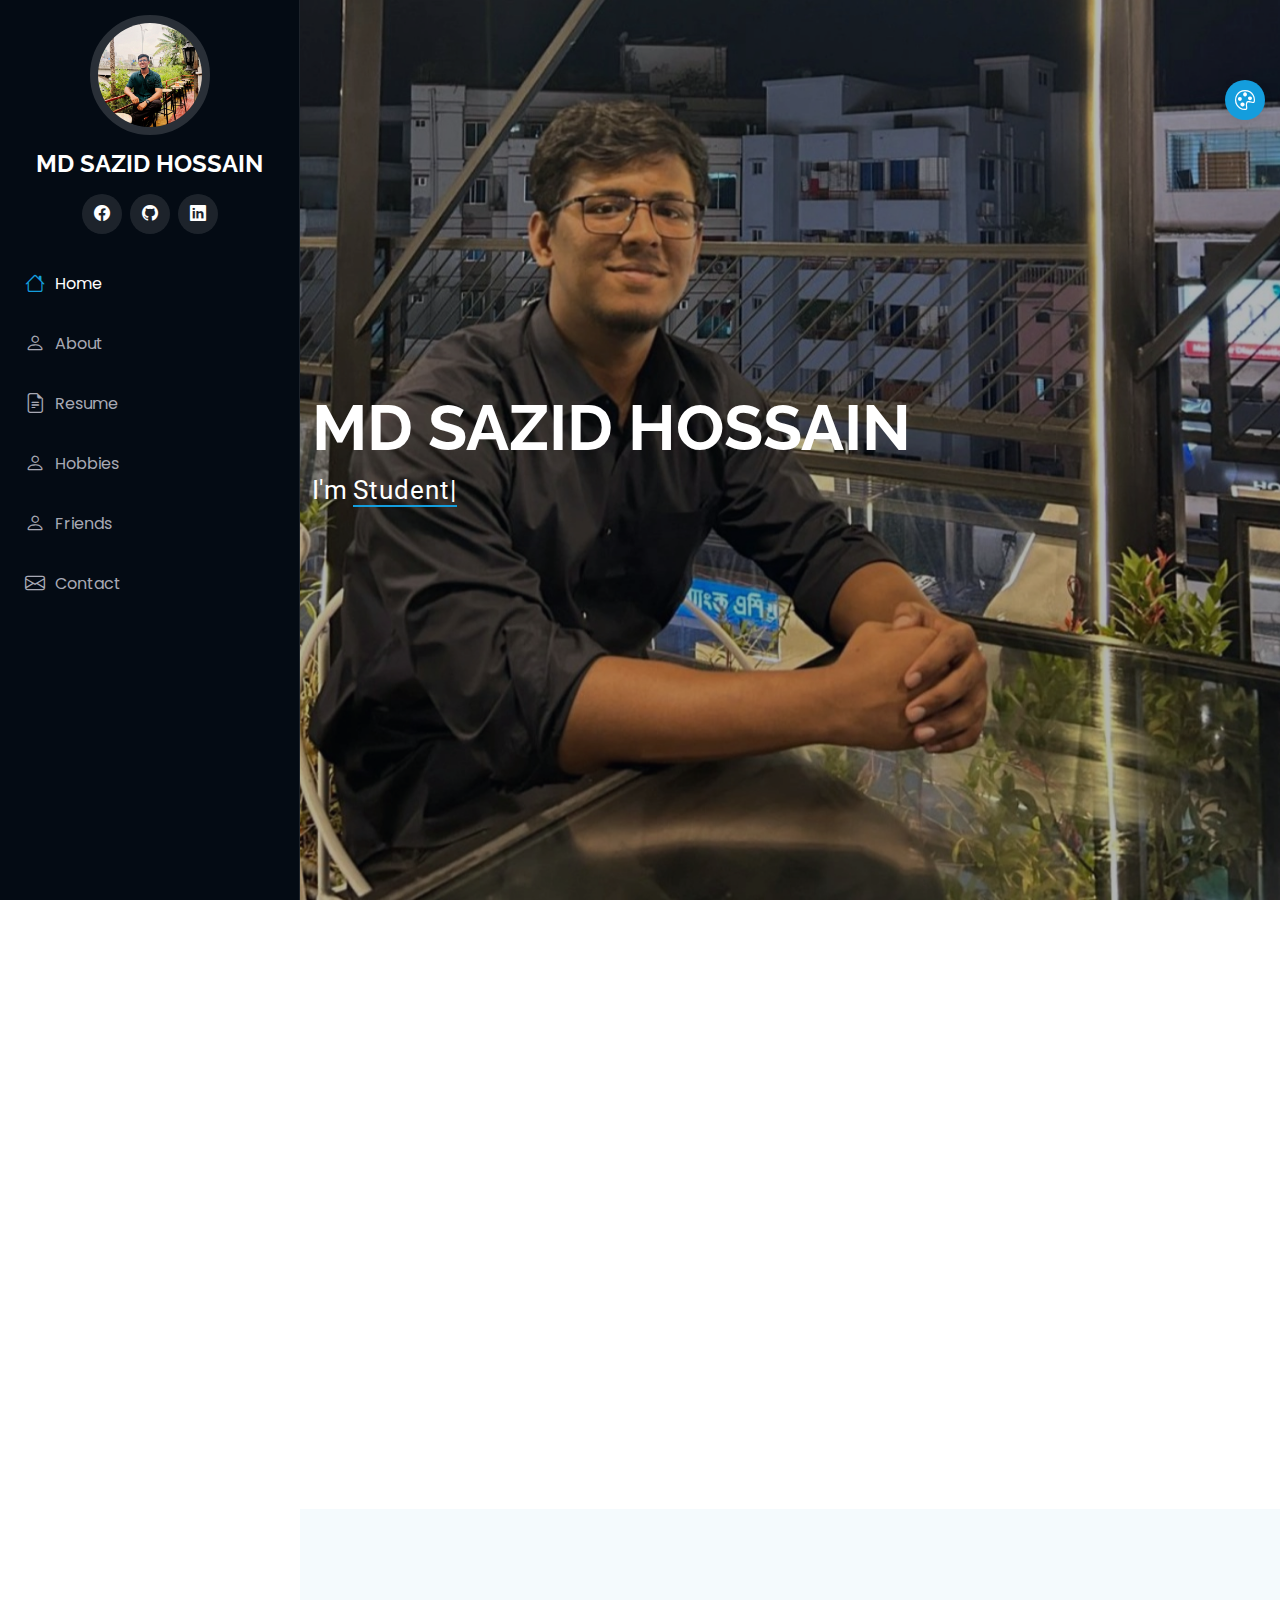
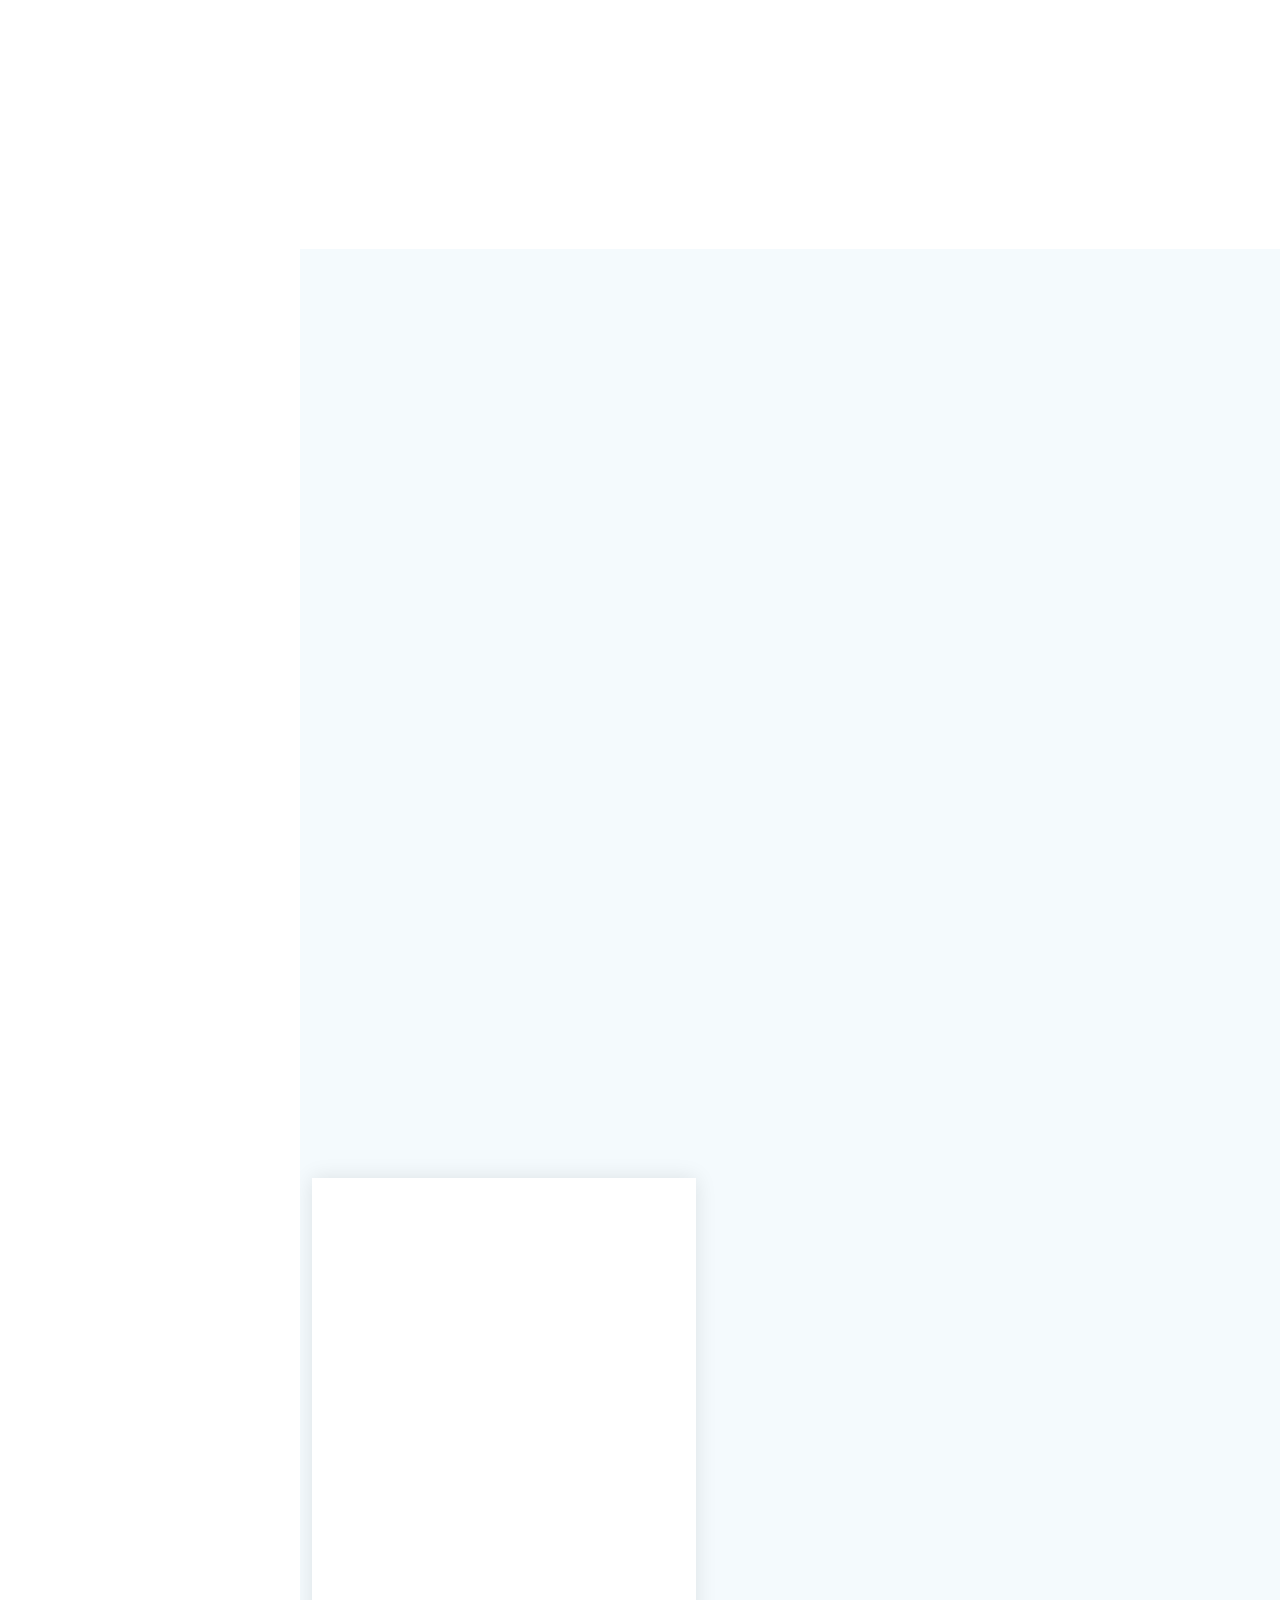
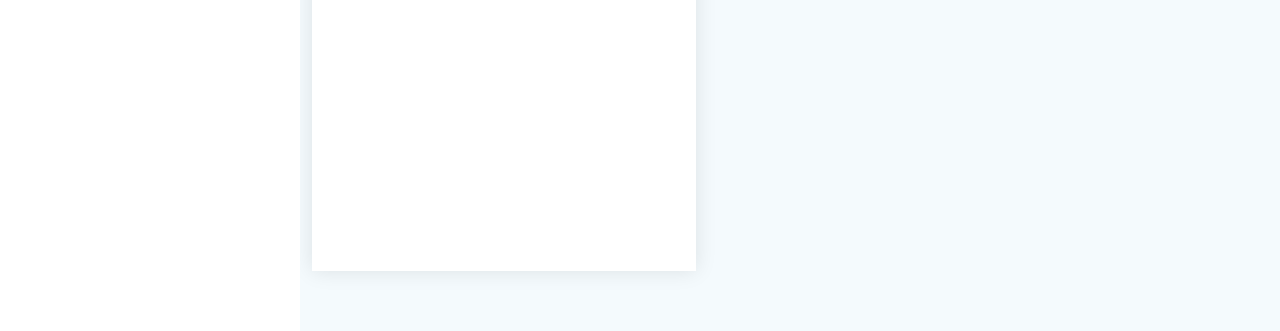
<file: index.html>
<!DOCTYPE html>
<html lang="en">

<head>
  <meta charset="utf-8">
  <meta content="width=device-width, initial-scale=1.0" name="viewport">
  <title>MD SAZID HOSSAIN - Portfolio</title>
  <meta content="" name="description">
  <meta content="" name="keywords">

  <!-- Favicons -->
  <link href="assets/img/favicon.png" rel="icon">
  <link href="assets/img/apple-touch-icon.png" rel="apple-touch-icon">

  <!-- Fonts -->
  <link href="https://fonts.googleapis.com" rel="preconnect">
  <link href="https://fonts.gstatic.com" rel="preconnect" crossorigin>
  <link href="https://fonts.googleapis.com/css2?family=Roboto:ital,wght@0,100;0,300;0,400;0,500;0,700;0,900;1,100;1,300;1,400;1,500;1,700;1,900&family=Poppins:ital,wght@0,100;0,200;0,300;0,400;0,500;0,600;0,700;0,800;0,900;1,100;1,200;1,300;1,400;1,500;1,600;1,700;1,800;1,900&family=Raleway:ital,wght@0,100;0,200;0,300;0,400;0,500;0,600;0,700;0,800;0,900;1,100;1,200;1,300;1,400;1,500;1,600;1,700;1,800;1,900&display=swap" rel="stylesheet">

  <!-- Vendor CSS Files -->
  <link href="assets/vendor/bootstrap/css/bootstrap.min.css" rel="stylesheet">
  <link href="assets/vendor/bootstrap-icons/bootstrap-icons.css" rel="stylesheet">
  <link href="assets/vendor/aos/aos.css" rel="stylesheet">
  <link href="assets/vendor/glightbox/css/glightbox.min.css" rel="stylesheet">
  <link href="assets/vendor/swiper/swiper-bundle.min.css" rel="stylesheet">

  <!-- Main CSS File -->
  <link href="assets/css/main.css" rel="stylesheet">

  <!-- =======================================================
  * Template Name: iPortfolio
  * Template URL: https://bootstrapmade.com/iportfolio-bootstrap-portfolio-websites-template/
  * Updated: Jun 29 2024 with Bootstrap v5.3.3
  * Author: BootstrapMade.com
  * License: https://bootstrapmade.com/license/
  ======================================================== -->
</head>

<body class="index-page">

  <header id="header" class="header dark-background d-flex flex-column">
    <i class="header-toggle d-xl-none bi bi-list"></i>

    <div class="profile-img">
      <img src="assets/img/my-profile-img.jpg" alt="" class="img-fluid rounded-circle">
    </div>

    <a href="index.html" class="logo d-flex align-items-center justify-content-center">
      <!-- Uncomment the line below if you also wish to use an image logo -->
      <!-- <img src="assets/img/logo.png" alt=""> -->
      <h1 class="sitename">MD SAZID HOSSAIN</h1>
    </a>

    <div class="social-links text-center">
      <a href="https://www.facebook.com/sazid.hossain.923171" target="_blank" class="facebook"><i class="bi bi-facebook"></i></a>
      <a href="https://github.com/MD-SAZID-HOSSAIN" target="_blank" class="github"><i class="bi bi-github"></i></a>
      <a href="https://www.linkedin.com/in/md-sazid-hossain-022573332/" target="_blank" class="linkedin"><i class="bi bi-linkedin"></i></a>
    </div>

    <nav id="navmenu" class="navmenu">
      <ul>
        <li><a href="#hero" class="active"><i class="bi bi-house navicon"></i>Home</a></li>
        <li><a href="#about"><i class="bi bi-person navicon"></i> About</a></li>
        <li><a href="#resume"><i class="bi bi-file-earmark-text navicon"></i> Resume</a></li>
        <li><a href="#hobbies"><i class="bi bi-person navicon"></i> Hobbies</a></li>
        <li><a href="#testimonials"><i class="bi bi-person navicon"></i> Friends</a></li>
        <li><a href="#contact"><i class="bi bi-envelope navicon"></i> Contact</a></li>
      </ul>
    </nav>

  </header>

  <main class="main">

    <!-- Hero Section -->
    <section id="hero" class="hero section dark-background">
      <img src="assets/img/hero-bg.jpg" alt="" data-aos="fade-in" class="">

      <!-- Theme Color Selector -->
      <div class="theme-selector" data-aos="fade-left">
        <button class="theme-toggle">
          <i class="bi bi-palette"></i>
        </button>
        <div class="theme-colors">
          <button class="color-btn" data-color="#ffffff" style="background-color: #ffffff; border: 1px solid #ddd;"></button>
          <button class="color-btn" data-color="#149ddd" style="background-color: #149ddd;"></button>
          <button class="color-btn" data-color="#e44d26" style="background-color: #e44d26;"></button>
          <button class="color-btn" data-color="#4CAF50" style="background-color: #4CAF50;"></button>
          <button class="color-btn" data-color="#9C27B0" style="background-color: #9C27B0;"></button>
          <button class="color-btn" data-color="#FF9800" style="background-color: #FF9800;"></button>
        </div>
      </div>

      <div class="container" data-aos="fade-up" data-aos-delay="100">
        <h2>MD SAZID HOSSAIN</h2>
        <p>I'm <span class="typed" data-typed-items="Student, CTF Player, Web Developer">Student</span></p>
      </div>
    </section>

    <!-- About Section -->
    <section id="about" class="about section">

      <!-- Section Title -->
      <div class="container section-title" data-aos="fade-up">
        <h2>About</h2>
        <p>Hey there! I'm MD SAZID HOSSAIN, a passionate Computer Science & Engineering student with a keen interest in cybersecurity and database design. I enjoy solving complex problems, building secure systems, and continuously learning new technologies.</p>
      </div><!-- End Section Title -->

      <div class="container" data-aos="fade-up" data-aos-delay="100">

        <div class="row gy-4 justify-content-center">
          <div class="col-lg-4">
            <img src="assets/img/my-profile-img.jpg" class="img-fluid" alt="">
          </div>
          <div class="col-lg-8 content">
            <div class="row">
              <div class="col-lg-6">
                <ul>
                  <li><i class="bi bi-chevron-right"></i> <strong>Birthday:</strong> <span>25.11.2002</span></li>
                  <li><i class="bi bi-chevron-right"></i> <strong>Phone:</strong> <span>01752949254</span></li>
                  <li><i class="bi bi-chevron-right"></i> <strong>City:</strong> <span>Dhaka, Bangladesh</span></li>
                </ul>
              </div>
              <div class="col-lg-6">
                <ul>
                  <li><i class="bi bi-chevron-right"></i> <strong>Degree:</strong> <span>Bachelor's (In Progress)</span></li>
                  <li><i class="bi bi-chevron-right"></i> <strong>Email:</strong> <span>sazid202027@gmail.com</span></li>
                </ul>
              </div>
            </div>
            <p class="py-3">
              A passionate Computer Science & Engineering student with a keen interest in cybersecurity and database design.
            </p>
          </div>
        </div>

      </div>

    </section><!-- /About Section -->

    <!-- Skills Section -->
    <section id="skills" class="skills section light-background">
        <!-- Section Title -->
        <div class="container section-title" data-aos="fade-up">
            <h2>Skills</h2>
            <p>Technical Proficiencies & Expertise</p>
        </div>

        <div class="container" data-aos="fade-up" data-aos-delay="100">
            <div class="row skills-content">
                <div class="col-lg-6">
                    <div class="progress">
                        <span class="skill">
                            <i class="bi bi-code-slash"></i> C Programming 
                            <i class="val">80%</i>
                        </span>
                        <div class="progress-bar-wrap">
                            <div class="progress-bar" role="progressbar" aria-valuenow="80" aria-valuemin="0" aria-valuemax="100"></div>
                        </div>
                    </div>

                    <div class="progress">
                        <span class="skill">
                            <i class="bi bi-filetype-java"></i> Java Programming 
                            <i class="val">70%</i>
                        </span>
                        <div class="progress-bar-wrap">
                            <div class="progress-bar" role="progressbar" aria-valuenow="70" aria-valuemin="0" aria-valuemax="100"></div>
                        </div>
                    </div>

                    <div class="progress">
                        <span class="skill">
                            <i class="bi bi-filetype-py"></i> Python 
                            <i class="val">50%</i>
                        </span>
                        <div class="progress-bar-wrap">
                            <div class="progress-bar" role="progressbar" aria-valuenow="50" aria-valuemin="0" aria-valuemax="100"></div>
                        </div>
                    </div>
                </div>

                <div class="col-lg-6">
                    <div class="progress">
                        <span class="skill">
                            <i class="bi bi-database"></i> SQL 
                            <i class="val">85%</i>
                        </span>
                        <div class="progress-bar-wrap">
                            <div class="progress-bar" role="progressbar" aria-valuenow="85" aria-valuemin="0" aria-valuemax="100"></div>
                        </div>
                    </div>

                    <div class="progress">
                        <span class="skill">
                            <i class="bi bi-brush"></i> Photoshop 
                            <i class="val">70%</i>
                        </span>
                        <div class="progress-bar-wrap">
                            <div class="progress-bar" role="progressbar" aria-valuenow="70" aria-valuemin="0" aria-valuemax="100"></div>
                        </div>
                    </div>
                </div>
            </div>
        </div>
    </section>

    <!-- Resume Section -->
    <section id="resume" class="resume section">

      <!-- Section Title -->
      <div class="container section-title" data-aos="fade-up">
        <h2>Resume</h2>
        <p>My professional experience includes:</p>
      </div><!-- End Section Title -->

      <div class="container">

        <div class="row">

          <div class="col-lg-6" data-aos="fade-up" data-aos-delay="100">
            <h3 class="resume-title">Experience</h3>
            
            <div class="resume-item">
                <h4>Group Projects (Academic & Extracurricular)</h4>
                <ul>
                    <li><i class="bi bi-chevron-right"></i>Worked on C, Java, and SQL projects in both academic and extracurricular settings.</li>
                    <li><i class="bi bi-chevron-right"></i>Collaborated with teams to develop database systems, web applications, and security solutions.</li>
                </ul>
            </div>

            <div class="resume-item">
                <h4>Cybersecurity & CTF Participation</h4>
                <ul>
                    <li><i class="bi bi-chevron-right"></i>Actively participated in CTF challenges, improving problem-solving and analytical skills.</li>
                    <li><i class="bi bi-chevron-right"></i>Engaged in cryptography challenges, strengthening knowledge in encryption and security concepts.</li>
                </ul>
            </div>

            <div class="resume-item">
                <h4>Volunteering & University Events</h4>
                <ul>
                    <li><i class="bi bi-chevron-right"></i>Volunteered in university competitions and events.</li>
                    <li><i class="bi bi-chevron-right"></i>Assisted in tech workshops and cybersecurity sessions, helping peers understand complex topics.</li>
                </ul>
            </div>
          </div>

          <div class="col-lg-6" data-aos="fade-up" data-aos-delay="200">
            <h3 class="resume-title">Education</h3>
            <div class="resume-item">
              <h4>Bachelor of Science in Computer Science & Engineering</h4>
              <h5>Present</h5>
              <p><em>University of Asia Pacific</em></p>
            </div>
            <div class="resume-item">
              <h4>Higher Secondary Certificate (HSC)</h4>
              <h5>2021</h5>
              <p><em>Mohammadpur Govt College</em></p>
            </div>
            <div class="resume-item">
              <h4>Secondary School Certificate (SSC)</h4>
              <h5>2019</h5>
              <p><em>Mohammadpur Govt High School</em></p>
            </div>
          </div>

        </div>

      </div>

    </section><!-- /Resume Section -->


    
    <!-- Hobbies Section -->
    <section id="hobbies" class="hobbies section">
      <!-- Section Title -->
      <div class="container section-title" data-aos="fade-up">
          <h2>Hobbies</h2>
          <p>Things I enjoy in my free time</p>
      </div>

      <div class="container" data-aos="fade-up" data-aos-delay="100">
          <div class="row gy-4 justify-content-center">
              <div class="col-lg-3 col-md-6" data-aos="fade-up" data-aos-delay="100">
                  <div class="hobby-item">
                      <img src="assets/img/testimonials/asgame.png" alt="Assassin's Creed Game" class="img-fluid">
                      <h3>Gaming</h3>
                  </div>
              </div>

              <div class="col-lg-3 col-md-6" data-aos="fade-up" data-aos-delay="200">
                  <div class="hobby-item">
                      <img src="assets/img/testimonials/horrormovie2.jpg" alt="The Conjuring" class="img-fluid">
                      <h3>Horror Movies</h3>
                  </div>
              </div>

              <div class="col-lg-3 col-md-6" data-aos="fade-up" data-aos-delay="300">
                  <div class="hobby-item">
                      <img src="assets/img/testimonials/traveling.jpg" alt="Traveling" class="img-fluid">
                      <h3>Traveling</h3>
                  </div>
              </div>

              <div class="col-lg-3 col-md-6" data-aos="fade-up" data-aos-delay="400">
                  <div class="hobby-item">
                      <img src="assets/img/testimonials/upmovie.jpeg" alt="UP Movie" class="img-fluid">
                      <h3>Animation Movies</h3>
                  </div>
              </div>
          </div>
      </div>
  </section>
    <!-- Friends Section -->
    <section id="testimonials" class="testimonials section light-background">
        <!-- Section Title -->
        <div class="container section-title" data-aos="fade-up">
            <h2>Friends</h2>
            <p>My Closest Friends</p>
        </div>

        <div class="container" data-aos="fade-up" data-aos-delay="100">
            <div class="swiper init-swiper">
                <script type="application/json" class="swiper-config">
                    {
                        "loop": true,
                        "speed": 600,
                        "autoplay": {
                            "delay": 5000
                        },
                        "slidesPerView": "auto",
                        "pagination": {
                            "el": ".swiper-pagination",
                            "type": "bullets",
                            "clickable": true
                        },
                        "breakpoints": {
                            "320": {
                                "slidesPerView": 1,
                                "spaceBetween": 40
                            },
                            "1200": {
                                "slidesPerView": 3,
                                "spaceBetween": 1
                            }
                        }
                    }
                </script>
                <div class="swiper-wrapper">
                    <!-- Existing Friends -->
                    <div class="swiper-slide">
                        <div class="testimonial-item">
                            <p>
                                <i class="bi bi-quote quote-icon-left"></i>
                                <span>A great friend and coding partner. We've worked on several projects together and always push each other to learn more.</span>
                                <i class="bi bi-quote quote-icon-right"></i>
                            </p>
                            <h3>Mahin Chowdhury</h3>
                            <h4>CSE Student</h4>
                            <p><em>University of Asia Pacific</em></p>
                            <div class="social-links mt-3">
                                <a href="https://mahinchowdhury25.github.io/Portfolio/" target="_blank" rel="noopener noreferrer"> <class="portfolio"><i class="bi bi-globe"></i></a>
                            </div>
                        </div>
                    </div>

                    <div class="swiper-slide">
                        <div class="testimonial-item">
                            <p>
                                <i class="bi bi-quote quote-icon-left"></i>
                                <span>We've participated in many CTF competitions together.He is a great friend. Always reliable and great at problem-solving.</span>
                                <i class="bi bi-quote quote-icon-right"></i>
                            </p>
                            <h3>Arman Alvi</h3>
                            <h4>CSE Student</h4>
                            <p><em>University of Asia Pacific</em></p>
                            <div class="social-links mt-3">
                                <a href="https://alvi2356.github.io/portfolio/" class="portfolio" target="_blank" rel="noopener noreferrer"> <class="portfolio"><i class="bi bi-globe"></i></a>
                            </div>
                        </div>
                    </div>

                    <!-- New Friend Slot 3 -->
                    <div class="swiper-slide">
                        <div class="testimonial-item">
                            <p>
                                <i class="bi bi-quote quote-icon-left"></i>
                                <span>A dedicated study partner and friend. We've helped each other through many challenging courses.</span>
                                <i class="bi bi-quote quote-icon-right"></i>
                            </p>
                            <h3>Sadik Hasnat</h3>
                            <h4>CSE Student</h4>
                            <p><em>University of Asia Pacific</em></p>
                            <div class="social-links mt-3">
                                <a href="https://sadikhasnat.github.io/SADIKHASNAT/" target="_blank" rel="noopener noreferrer"> <class="portfolio"><i class="bi bi-globe"></i></a>
                            </div>
                        </div>
                    </div>

                    <!-- New Friend Slot 4 -->
                    <div class="swiper-slide">
                        <div class="testimonial-item">
                            <p>
                                <i class="bi bi-quote quote-icon-left"></i>
                                <span>Great teammate in group projects. Always brings innovative ideas to the table.</span>
                                <i class="bi bi-quote quote-icon-right"></i>
                            </p>
                            <h3>Sabrina Sultana</h3>
                            <h4>CSE Student</h4>
                            <p><em>University of Asia Pacific</em></p>
                            <div class="social-links mt-3">
                                <a href="https://sabrina1806.github.io/" target="_blank" rel="noopener noreferrer"> <class="portfolio"><i class="bi bi-globe"></i></a>
                            </div>
                        </div>
                    </div>

                    <!-- New Friend Slot 5 -->
                    <div class="swiper-slide">
                        <div class="testimonial-item">
                            <p>
                                <i class="bi bi-quote quote-icon-left"></i>
                                <span>Excellent collaboration partner in cybersecurity projects. Always eager to learn and share knowledge.</span>
                                <i class="bi bi-quote quote-icon-right"></i>
                            </p>
                            <h3>Araf</h3>
                            <h4>CSE Student</h4>
                            <p><em>University of Asia Pacific</em></p>
                            <div class="social-links mt-3">
                                <a href="https://mohd-araf.github.io/Araf_Portfolio/" target="_blank" rel="noopener noreferrer"> <class="portfolio"><i class="bi bi-globe"></i></a>
                            </div>
                        </div>
                    </div>
                </div>
                <div class="swiper-pagination"></div>
            </div>
        </div>
    </section>

    <!-- Contact Section -->
    <section id="contact" class="contact section light-background">

      <!-- Section Title -->
      <div class="container section-title" data-aos="fade-up">
        <h2>Contact</h2>
        <p>Feel free to reach out to me!</p>
      </div><!-- End Section Title -->

      <div class="container">

        <div class="row gy-4">

          <div class="col-lg-5">

            <div class="info-wrap">
              <div class="info-item d-flex" data-aos="fade-up" data-aos-delay="200">
                <i class="bi bi-geo-alt flex-shrink-0"></i>
                <div>
                  <h3>Address</h3>
                  <p>Adabo, Mohammadpur, Dhaka, Bangladesh</p>
                </div>
              </div><!-- End Info Item -->

              <div class="info-item d-flex" data-aos="fade-up" data-aos-delay="300">
                <i class="bi bi-telephone flex-shrink-0"></i>
                <div>
                  <h3>Phone</h3>
                  <p>01752949254</p>
                  <a href="https://wa.me/8801752949254" target="_blank" class="whatsapp-link">
                    <i class="bi bi-whatsapp"></i> WhatsApp
                  </a>
                </div>
              </div><!-- End Info Item -->

              <div class="info-item d-flex" data-aos="fade-up" data-aos-delay="400">
                <i class="bi bi-envelope flex-shrink-0"></i>
                <div>
                  <h3>Email</h3>
                  <p>
                    <a href="mailto:sazid202027@gmail.com" class="email-link">
                      <i class="bi bi-envelope-fill"></i> sazid202027@gmail.com
                    </a>
                  </p>
                </div>
              </div><!-- End Info Item -->

              <iframe src="https://www.google.com/maps/embed?pb=!1m18!1m12!1m3!1d3651.5375391157!2d90.35577687506827!3d23.766073978673725!2m3!1f0!2f0!3f0!3m2!1i1024!2i768!4f13.1!3m3!1m2!1s0x3755c09f9ba3d447%3A0x1babce9f1c6c95a3!2sMohammadpur%2C%20Dhaka!5e0!3m2!1sen!2sbd!4v1709997408099!5m2!1sen!2sbd" frameborder="0" style="border:0; width: 100%; height: 270px;" allowfullscreen="" loading="lazy" referrerpolicy="no-referrer-when-downgrade"></iframe>
            </div>
          </div>

          <div class="col-lg-7">
            <form action="forms/contact.php" method="post" class="php-email-form" data-aos="fade-up" data-aos-delay="200">
              <div class="row gy-4">

                <div class="col-md-6">
                  <label for="name-field" class="pb-2">Your Name</label>
                  <input type="text" name="name" id="name-field" class="form-control" required>
                </div>

                <div class="col-md-6">
                  <label for="email-field" class="pb-2">Your Email</label>
                  <input type="email" class="form-control" name="email" id="email-field" required>
                </div>

                <div class="col-md-12">
                  <label for="subject-field" class="pb-2">Subject</label>
                  <input type="text" class="form-control" name="subject" id="subject-field" required>
                </div>

                <div class="col-md-12">
                  <label for="message-field" class="pb-2">Message</label>
                  <textarea class="form-control" name="message" rows="10" id="message-field" required></textarea>
                </div>

                <div class="col-md-12 text-center">
                  <div class="loading">Loading</div>
                  <div class="error-message"></div>
                  <div class="sent-message">Your message has been sent. Thank you!</div>

                  <button type="submit">Send Message</button>
                </div>

              </div>
            </form>
          </div><!-- End Contact Form -->

        </div>

      </div>

    </section><!-- /Contact Section -->


  </main>


  </footer>

  <!-- Scroll Top -->
  <a href="#" id="scroll-top" class="scroll-top d-flex align-items-center justify-content-center"><i class="bi bi-arrow-up-short"></i></a>

  <!-- Preloader -->
  <div id="preloader"></div>

  <!-- Vendor JS Files -->
  <script src="assets/vendor/bootstrap/js/bootstrap.bundle.min.js"></script>
  <script src="assets/vendor/php-email-form/validate.js"></script>
  <script src="assets/vendor/aos/aos.js"></script>
  <script src="assets/vendor/typed.js/typed.umd.js"></script>
  <script src="assets/vendor/purecounter/purecounter_vanilla.js"></script>
  <script src="assets/vendor/waypoints/noframework.waypoints.js"></script>
  <script src="assets/vendor/glightbox/js/glightbox.min.js"></script>
  <script src="assets/vendor/imagesloaded/imagesloaded.pkgd.min.js"></script>
  <script src="assets/vendor/isotope-layout/isotope.pkgd.min.js"></script>
  <script src="assets/vendor/swiper/swiper-bundle.min.js"></script>

  <!-- Main JS File -->
  <script src="assets/js/main.js"></script>

</body>

</html>
</file>
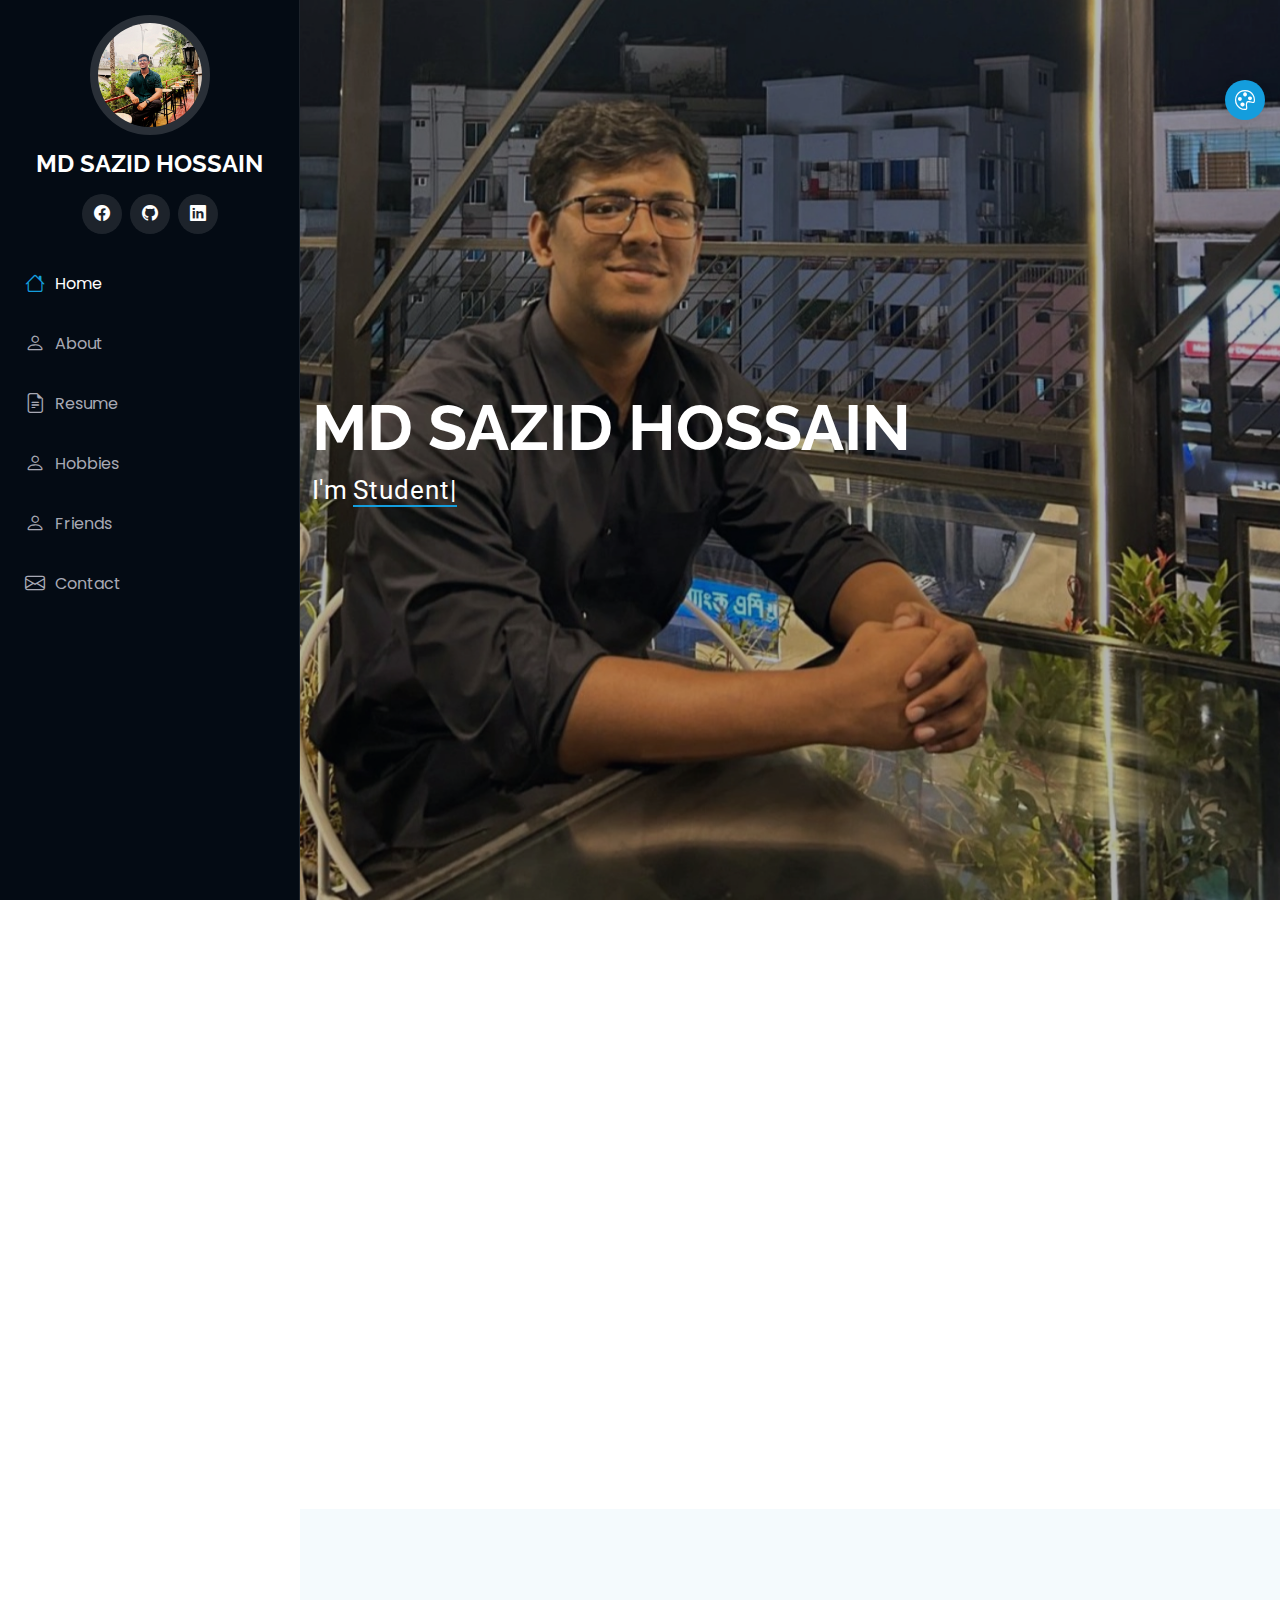
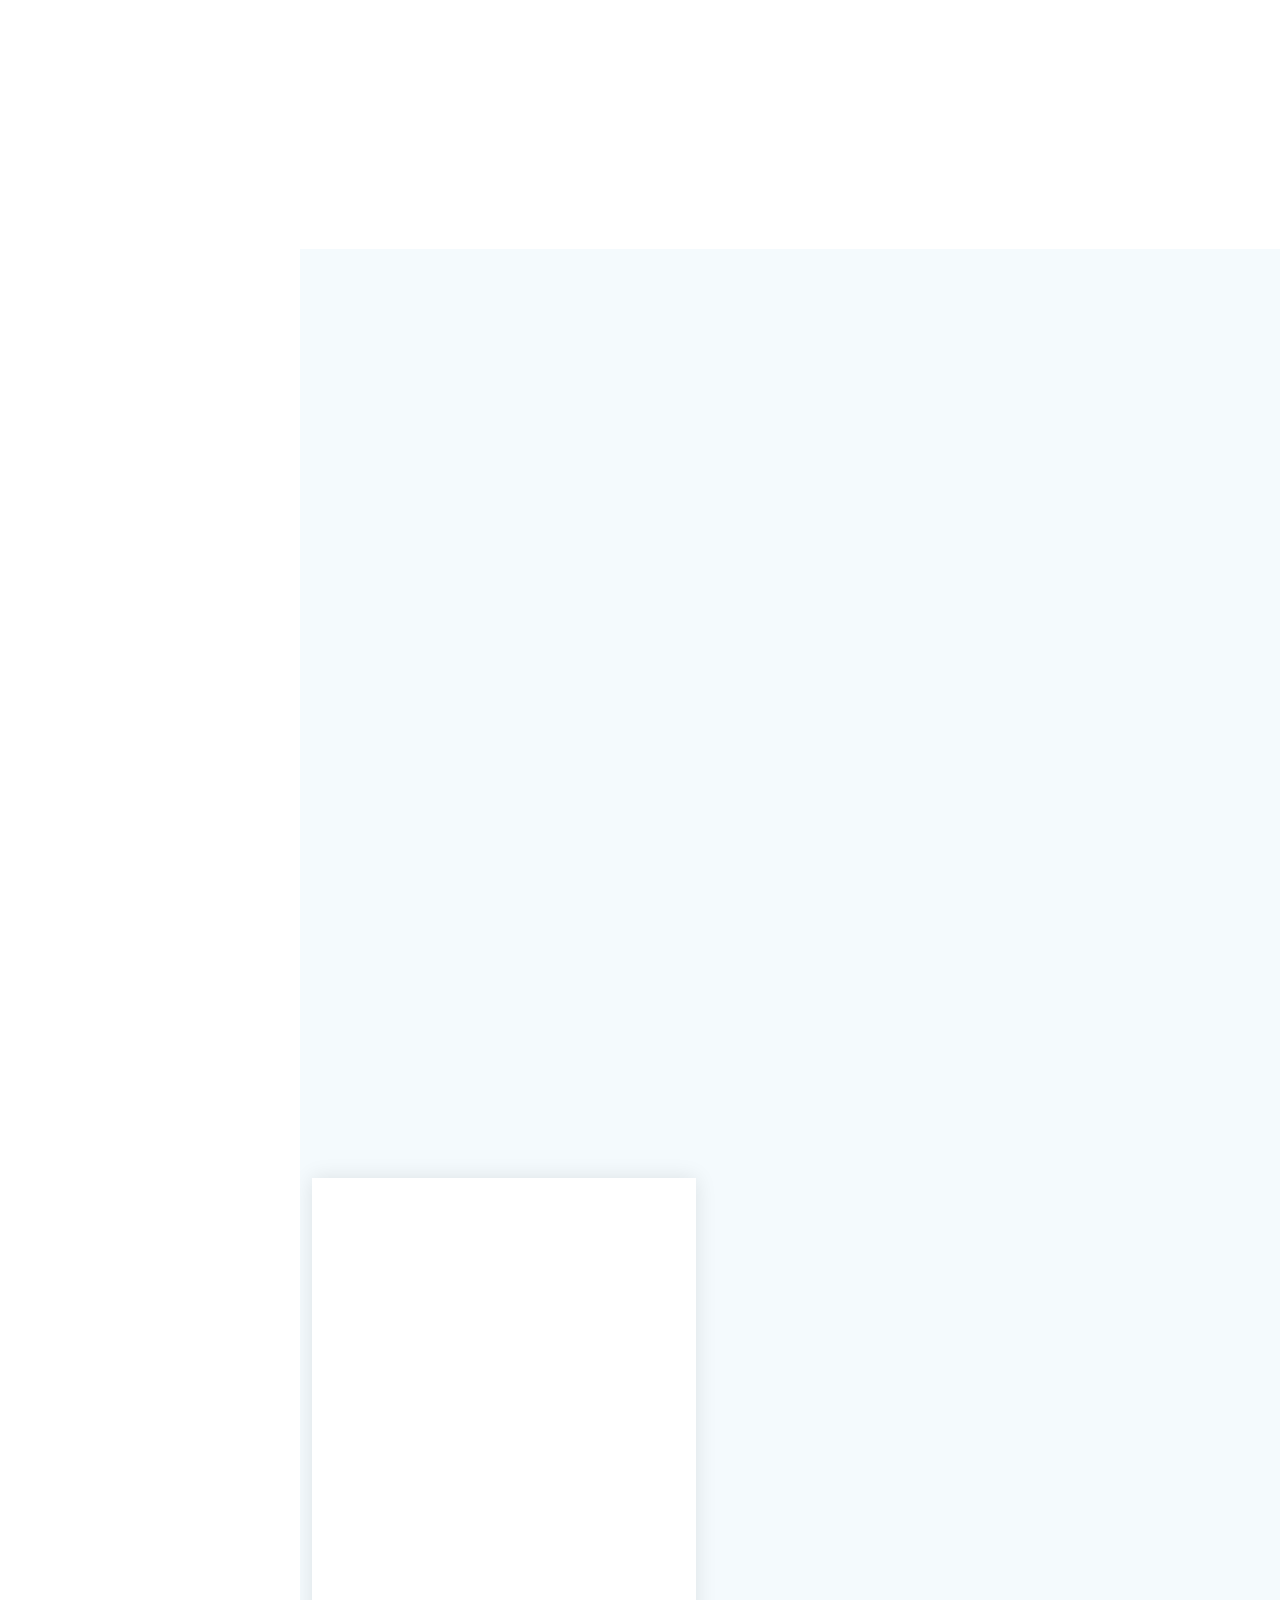
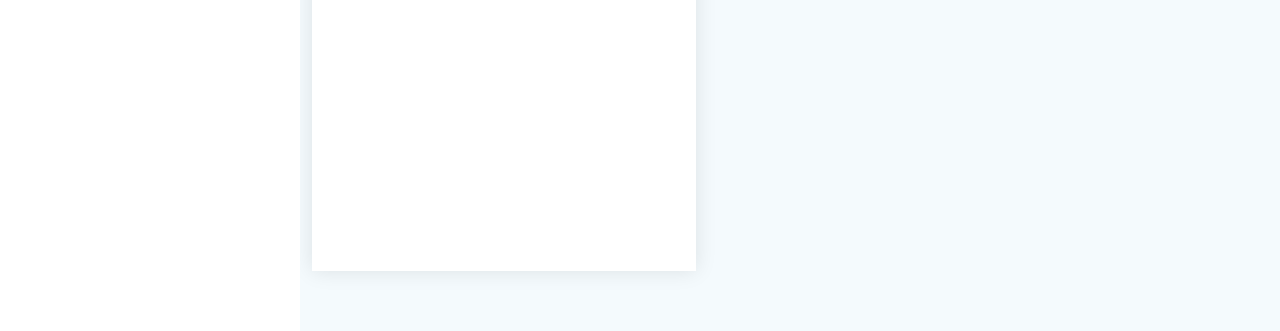
<file: portfolio (1)/index.html>
<!DOCTYPE html>
<html lang="en">

<head>
  <meta charset="utf-8">
  <meta content="width=device-width, initial-scale=1.0" name="viewport">
  <title>MD SAZID HOSSAIN - CV</title>
  <meta content="" name="description">
  <meta content="" name="keywords">

  <!-- Favicons -->
  <link href="assets/img/favicon.png" rel="icon">
  <link href="assets/img/apple-touch-icon.png" rel="apple-touch-icon">

  <!-- Fonts -->
  <link href="https://fonts.googleapis.com" rel="preconnect">
  <link href="https://fonts.gstatic.com" rel="preconnect" crossorigin>
  <link href="https://fonts.googleapis.com/css2?family=Roboto:ital,wght@0,100;0,300;0,400;0,500;0,700;0,900;1,100;1,300;1,400;1,500;1,700;1,900&family=Poppins:ital,wght@0,100;0,200;0,300;0,400;0,500;0,600;0,700;0,800;0,900;1,100;1,200;1,300;1,400;1,500;1,600;1,700;1,800;1,900&family=Raleway:ital,wght@0,100;0,200;0,300;0,400;0,500;0,600;0,700;0,800;0,900;1,100;1,200;1,300;1,400;1,500;1,600;1,700;1,800;1,900&display=swap" rel="stylesheet">

  <!-- Vendor CSS Files -->
  <link href="assets/vendor/bootstrap/css/bootstrap.min.css" rel="stylesheet">
  <link href="assets/vendor/bootstrap-icons/bootstrap-icons.css" rel="stylesheet">
  <link href="assets/vendor/aos/aos.css" rel="stylesheet">
  <link href="assets/vendor/glightbox/css/glightbox.min.css" rel="stylesheet">
  <link href="assets/vendor/swiper/swiper-bundle.min.css" rel="stylesheet">

  <!-- Main CSS File -->
  <link href="assets/css/main.css" rel="stylesheet">

  <!-- =======================================================
  * Template Name: iPortfolio
  * Template URL: https://bootstrapmade.com/iportfolio-bootstrap-portfolio-websites-template/
  * Updated: Jun 29 2024 with Bootstrap v5.3.3
  * Author: BootstrapMade.com
  * License: https://bootstrapmade.com/license/
  ======================================================== -->
</head>

<body class="index-page">

  <header id="header" class="header dark-background d-flex flex-column">
    <i class="header-toggle d-xl-none bi bi-list"></i>

    <div class="profile-img">
      <img src="assets/img/my-profile-img.jpg" alt="" class="img-fluid rounded-circle">
    </div>

    <a href="index.html" class="logo d-flex align-items-center justify-content-center">
      <!-- Uncomment the line below if you also wish to use an image logo -->
      <!-- <img src="assets/img/logo.png" alt=""> -->
      <h1 class="sitename">MD SAZID HOSSAIN</h1>
    </a>

    <div class="social-links text-center">
      <a href="https://www.facebook.com/sazid.hossain.923171" target="_blank" class="facebook"><i class="bi bi-facebook"></i></a>
      <a href="https://github.com/MD-SAZID-HOSSAIN" target="_blank" class="github"><i class="bi bi-github"></i></a>
      <a href="https://www.linkedin.com/in/md-sazid-hossain-022573332/" target="_blank" class="linkedin"><i class="bi bi-linkedin"></i></a>
    </div>

    <nav id="navmenu" class="navmenu">
      <ul>
        <li><a href="#hero" class="active"><i class="bi bi-house navicon"></i>Home</a></li>
        <li><a href="#about"><i class="bi bi-person navicon"></i> About</a></li>
        <li><a href="#resume"><i class="bi bi-file-earmark-text navicon"></i> Resume</a></li>
        <li><a href="#hobbies"><i class="bi bi-person navicon"></i> Hobbies</a></li>
        <li><a href="#testimonials"><i class="bi bi-person navicon"></i> Friends</a></li>
        <li><a href="#contact"><i class="bi bi-envelope navicon"></i> Contact</a></li>
      </ul>
    </nav>

  </header>

  <main class="main">

    <!-- Hero Section -->
    <section id="hero" class="hero section dark-background">
      <img src="assets/img/hero-bg.jpg" alt="" data-aos="fade-in" class="">

      <!-- Theme Color Selector -->
      <div class="theme-selector" data-aos="fade-left">
        <button class="theme-toggle">
          <i class="bi bi-palette"></i>
        </button>
        <div class="theme-colors">
          <button class="color-btn" data-color="#ffffff" style="background-color: #ffffff; border: 1px solid #ddd;"></button>
          <button class="color-btn" data-color="#149ddd" style="background-color: #149ddd;"></button>
          <button class="color-btn" data-color="#e44d26" style="background-color: #e44d26;"></button>
          <button class="color-btn" data-color="#4CAF50" style="background-color: #4CAF50;"></button>
          <button class="color-btn" data-color="#9C27B0" style="background-color: #9C27B0;"></button>
          <button class="color-btn" data-color="#FF9800" style="background-color: #FF9800;"></button>
        </div>
      </div>

      <div class="container" data-aos="fade-up" data-aos-delay="100">
        <h2>MD SAZID HOSSAIN</h2>
        <p>I'm <span class="typed" data-typed-items="Student, CTF Player, Web Developer">Student</span></p>
      </div>
    </section>

    <!-- About Section -->
    <section id="about" class="about section">

      <!-- Section Title -->
      <div class="container section-title" data-aos="fade-up">
        <h2>About</h2>
        <p>Hey there! I'm MD SAZID HOSSAIN, a passionate Computer Science & Engineering student with a keen interest in cybersecurity and database design. I enjoy solving complex problems, building secure systems, and continuously learning new technologies.</p>
      </div><!-- End Section Title -->

      <div class="container" data-aos="fade-up" data-aos-delay="100">

        <div class="row gy-4 justify-content-center">
          <div class="col-lg-4">
            <img src="assets/img/my-profile-img.jpg" class="img-fluid" alt="">
          </div>
          <div class="col-lg-8 content">
            <div class="row">
              <div class="col-lg-6">
                <ul>
                  <li><i class="bi bi-chevron-right"></i> <strong>Birthday:</strong> <span>25.11.2002</span></li>
                  <li><i class="bi bi-chevron-right"></i> <strong>Phone:</strong> <span>01752949254</span></li>
                  <li><i class="bi bi-chevron-right"></i> <strong>City:</strong> <span>Dhaka, Bangladesh</span></li>
                </ul>
              </div>
              <div class="col-lg-6">
                <ul>
                  <li><i class="bi bi-chevron-right"></i> <strong>Degree:</strong> <span>Bachelor's (In Progress)</span></li>
                  <li><i class="bi bi-chevron-right"></i> <strong>Email:</strong> <span>sazid202027@gmail.com</span></li>
                </ul>
              </div>
            </div>
            <p class="py-3">
              A passionate Computer Science & Engineering student with a keen interest in cybersecurity and database design.
            </p>
          </div>
        </div>

      </div>

    </section><!-- /About Section -->

    <!-- Skills Section -->
    <section id="skills" class="skills section light-background">
        <!-- Section Title -->
        <div class="container section-title" data-aos="fade-up">
            <h2>Skills</h2>
            <p>Technical Proficiencies & Expertise</p>
        </div>

        <div class="container" data-aos="fade-up" data-aos-delay="100">
            <div class="row skills-content">
                <div class="col-lg-6">
                    <div class="progress">
                        <span class="skill">
                            <i class="bi bi-code-slash"></i> C Programming 
                            <i class="val">80%</i>
                        </span>
                        <div class="progress-bar-wrap">
                            <div class="progress-bar" role="progressbar" aria-valuenow="80" aria-valuemin="0" aria-valuemax="100"></div>
                        </div>
                    </div>

                    <div class="progress">
                        <span class="skill">
                            <i class="bi bi-filetype-java"></i> Java Programming 
                            <i class="val">70%</i>
                        </span>
                        <div class="progress-bar-wrap">
                            <div class="progress-bar" role="progressbar" aria-valuenow="70" aria-valuemin="0" aria-valuemax="100"></div>
                        </div>
                    </div>

                    <div class="progress">
                        <span class="skill">
                            <i class="bi bi-filetype-py"></i> Python 
                            <i class="val">50%</i>
                        </span>
                        <div class="progress-bar-wrap">
                            <div class="progress-bar" role="progressbar" aria-valuenow="50" aria-valuemin="0" aria-valuemax="100"></div>
                        </div>
                    </div>
                </div>

                <div class="col-lg-6">
                    <div class="progress">
                        <span class="skill">
                            <i class="bi bi-database"></i> SQL 
                            <i class="val">85%</i>
                        </span>
                        <div class="progress-bar-wrap">
                            <div class="progress-bar" role="progressbar" aria-valuenow="85" aria-valuemin="0" aria-valuemax="100"></div>
                        </div>
                    </div>

                    <div class="progress">
                        <span class="skill">
                            <i class="bi bi-brush"></i> Photoshop 
                            <i class="val">70%</i>
                        </span>
                        <div class="progress-bar-wrap">
                            <div class="progress-bar" role="progressbar" aria-valuenow="70" aria-valuemin="0" aria-valuemax="100"></div>
                        </div>
                    </div>
                </div>
            </div>
        </div>
    </section>

    <!-- Resume Section -->
    <section id="resume" class="resume section">

      <!-- Section Title -->
      <div class="container section-title" data-aos="fade-up">
        <h2>Resume</h2>
        <p>My professional experience includes:</p>
      </div><!-- End Section Title -->

      <div class="container">

        <div class="row">

          <div class="col-lg-6" data-aos="fade-up" data-aos-delay="100">
            <h3 class="resume-title">Experience</h3>
            
            <div class="resume-item">
                <h4>Group Projects (Academic & Extracurricular)</h4>
                <ul>
                    <li><i class="bi bi-chevron-right"></i>Worked on C, Java, and SQL projects in both academic and extracurricular settings.</li>
                    <li><i class="bi bi-chevron-right"></i>Collaborated with teams to develop database systems, web applications, and security solutions.</li>
                </ul>
            </div>

            <div class="resume-item">
                <h4>Cybersecurity & CTF Participation</h4>
                <ul>
                    <li><i class="bi bi-chevron-right"></i>Actively participated in CTF challenges, improving problem-solving and analytical skills.</li>
                    <li><i class="bi bi-chevron-right"></i>Engaged in cryptography challenges, strengthening knowledge in encryption and security concepts.</li>
                </ul>
            </div>

            <div class="resume-item">
                <h4>Volunteering & University Events</h4>
                <ul>
                    <li><i class="bi bi-chevron-right"></i>Volunteered in university competitions and events.</li>
                    <li><i class="bi bi-chevron-right"></i>Assisted in tech workshops and cybersecurity sessions, helping peers understand complex topics.</li>
                </ul>
            </div>
          </div>

          <div class="col-lg-6" data-aos="fade-up" data-aos-delay="200">
            <h3 class="resume-title">Education</h3>
            <div class="resume-item">
              <h4>Bachelor of Science in Computer Science & Engineering</h4>
              <h5>Present</h5>
              <p><em>University of Asia Pacific</em></p>
            </div>
            <div class="resume-item">
              <h4>Higher Secondary Certificate (HSC)</h4>
              <h5>2021</h5>
              <p><em>Mohammadpur Govt College</em></p>
            </div>
            <div class="resume-item">
              <h4>Secondary School Certificate (SSC)</h4>
              <h5>2019</h5>
              <p><em>Mohammadpur Govt High School</em></p>
            </div>
          </div>

        </div>

      </div>

    </section><!-- /Resume Section -->


    
    <!-- Hobbies Section -->
    <section id="hobbies" class="hobbies section">
      <!-- Section Title -->
      <div class="container section-title" data-aos="fade-up">
          <h2>Hobbies</h2>
          <p>Things I enjoy in my free time</p>
      </div>

      <div class="container" data-aos="fade-up" data-aos-delay="100">
          <div class="row gy-4 justify-content-center">
              <div class="col-lg-3 col-md-6" data-aos="fade-up" data-aos-delay="100">
                  <div class="hobby-item">
                      <img src="assets/img/testimonials/asgame.png" alt="Assassin's Creed Game" class="img-fluid">
                      <h3>Gaming</h3>
                  </div>
              </div>

              <div class="col-lg-3 col-md-6" data-aos="fade-up" data-aos-delay="200">
                  <div class="hobby-item">
                      <img src="assets/img/testimonials/horrormovie2.jpg" alt="The Conjuring" class="img-fluid">
                      <h3>Horror Movies</h3>
                  </div>
              </div>

              <div class="col-lg-3 col-md-6" data-aos="fade-up" data-aos-delay="300">
                  <div class="hobby-item">
                      <img src="assets/img/testimonials/traveling.jpg" alt="Traveling" class="img-fluid">
                      <h3>Traveling</h3>
                  </div>
              </div>

              <div class="col-lg-3 col-md-6" data-aos="fade-up" data-aos-delay="400">
                  <div class="hobby-item">
                      <img src="assets/img/testimonials/upmovie.jpeg" alt="UP Movie" class="img-fluid">
                      <h3>Animation Movies</h3>
                  </div>
              </div>
          </div>
      </div>
  </section>
    <!-- Friends Section -->
    <section id="testimonials" class="testimonials section light-background">
        <!-- Section Title -->
        <div class="container section-title" data-aos="fade-up">
            <h2>Friends</h2>
            <p>My Closest Friends</p>
        </div>

        <div class="container" data-aos="fade-up" data-aos-delay="100">
            <div class="swiper init-swiper">
                <script type="application/json" class="swiper-config">
                    {
                        "loop": true,
                        "speed": 600,
                        "autoplay": {
                            "delay": 5000
                        },
                        "slidesPerView": "auto",
                        "pagination": {
                            "el": ".swiper-pagination",
                            "type": "bullets",
                            "clickable": true
                        },
                        "breakpoints": {
                            "320": {
                                "slidesPerView": 1,
                                "spaceBetween": 40
                            },
                            "1200": {
                                "slidesPerView": 3,
                                "spaceBetween": 1
                            }
                        }
                    }
                </script>
                <div class="swiper-wrapper">
                    <!-- Existing Friends -->
                    <div class="swiper-slide">
                        <div class="testimonial-item">
                            <p>
                                <i class="bi bi-quote quote-icon-left"></i>
                                <span>A great friend and coding partner. We've worked on several projects together and always push each other to learn more.</span>
                                <i class="bi bi-quote quote-icon-right"></i>
                            </p>
                            <h3>Mahin Chowdhury</h3>
                            <h4>CSE Student</h4>
                            <p><em>University of Asia Pacific</em></p>
                            <div class="social-links mt-3">
                                <a href="#" class="portfolio"><i class="bi bi-globe"></i></a>
                            </div>
                        </div>
                    </div>

                    <div class="swiper-slide">
                        <div class="testimonial-item">
                            <p>
                                <i class="bi bi-quote quote-icon-left"></i>
                                <span>We've participated in many CTF competitions together. Always reliable and great at problem-solving.</span>
                                <i class="bi bi-quote quote-icon-right"></i>
                            </p>
                            <h3>Arman Alvi</h3>
                            <h4>CSE Student</h4>
                            <p><em>University of Asia Pacific</em></p>
                            <div class="social-links mt-3">
                                <a href="#" class="portfolio"><i class="bi bi-globe"></i></a>
                            </div>
                        </div>
                    </div>

                    <!-- New Friend Slot 3 -->
                    <div class="swiper-slide">
                        <div class="testimonial-item">
                            <p>
                                <i class="bi bi-quote quote-icon-left"></i>
                                <span>A dedicated study partner and friend. We've helped each other through many challenging courses.</span>
                                <i class="bi bi-quote quote-icon-right"></i>
                            </p>
                            <h3>Friend Name 3</h3>
                            <h4>CSE Student</h4>
                            <p><em>University of Asia Pacific</em></p>
                            <div class="social-links mt-3">
                                <a href="#" class="portfolio"><i class="bi bi-globe"></i></a>
                            </div>
                        </div>
                    </div>

                    <!-- New Friend Slot 4 -->
                    <div class="swiper-slide">
                        <div class="testimonial-item">
                            <p>
                                <i class="bi bi-quote quote-icon-left"></i>
                                <span>Great teammate in group projects. Always brings innovative ideas to the table.</span>
                                <i class="bi bi-quote quote-icon-right"></i>
                            </p>
                            <h3>Friend Name 4</h3>
                            <h4>CSE Student</h4>
                            <p><em>University of Asia Pacific</em></p>
                            <div class="social-links mt-3">
                                <a href="#" class="portfolio"><i class="bi bi-globe"></i></a>
                            </div>
                        </div>
                    </div>

                    <!-- New Friend Slot 5 -->
                    <div class="swiper-slide">
                        <div class="testimonial-item">
                            <p>
                                <i class="bi bi-quote quote-icon-left"></i>
                                <span>Excellent collaboration partner in cybersecurity projects. Always eager to learn and share knowledge.</span>
                                <i class="bi bi-quote quote-icon-right"></i>
                            </p>
                            <h3>Friend Name 5</h3>
                            <h4>CSE Student</h4>
                            <p><em>University of Asia Pacific</em></p>
                            <div class="social-links mt-3">
                                <a href="#" class="portfolio"><i class="bi bi-globe"></i></a>
                            </div>
                        </div>
                    </div>
                </div>
                <div class="swiper-pagination"></div>
            </div>
        </div>
    </section>

    <!-- Contact Section -->
    <section id="contact" class="contact section light-background">

      <!-- Section Title -->
      <div class="container section-title" data-aos="fade-up">
        <h2>Contact</h2>
        <p>Feel free to reach out to me!</p>
      </div><!-- End Section Title -->

      <div class="container">

        <div class="row gy-4">

          <div class="col-lg-5">

            <div class="info-wrap">
              <div class="info-item d-flex" data-aos="fade-up" data-aos-delay="200">
                <i class="bi bi-geo-alt flex-shrink-0"></i>
                <div>
                  <h3>Address</h3>
                  <p>Adabo, Mohammadpur, Dhaka, Bangladesh</p>
                </div>
              </div><!-- End Info Item -->

              <div class="info-item d-flex" data-aos="fade-up" data-aos-delay="300">
                <i class="bi bi-telephone flex-shrink-0"></i>
                <div>
                  <h3>Phone</h3>
                  <p>01752949254</p>
                  <a href="https://wa.me/8801752949254" target="_blank" class="whatsapp-link">
                    <i class="bi bi-whatsapp"></i> WhatsApp
                  </a>
                </div>
              </div><!-- End Info Item -->

              <div class="info-item d-flex" data-aos="fade-up" data-aos-delay="400">
                <i class="bi bi-envelope flex-shrink-0"></i>
                <div>
                  <h3>Email</h3>
                  <p>
                    <a href="mailto:sazid202027@gmail.com" class="email-link">
                      <i class="bi bi-envelope-fill"></i> sazid202027@gmail.com
                    </a>
                  </p>
                </div>
              </div><!-- End Info Item -->

              <iframe src="https://www.google.com/maps/embed?pb=!1m18!1m12!1m3!1d3651.5375391157!2d90.35577687506827!3d23.766073978673725!2m3!1f0!2f0!3f0!3m2!1i1024!2i768!4f13.1!3m3!1m2!1s0x3755c09f9ba3d447%3A0x1babce9f1c6c95a3!2sMohammadpur%2C%20Dhaka!5e0!3m2!1sen!2sbd!4v1709997408099!5m2!1sen!2sbd" frameborder="0" style="border:0; width: 100%; height: 270px;" allowfullscreen="" loading="lazy" referrerpolicy="no-referrer-when-downgrade"></iframe>
            </div>
          </div>

          <div class="col-lg-7">
            <form action="forms/contact.php" method="post" class="php-email-form" data-aos="fade-up" data-aos-delay="200">
              <div class="row gy-4">

                <div class="col-md-6">
                  <label for="name-field" class="pb-2">Your Name</label>
                  <input type="text" name="name" id="name-field" class="form-control" required>
                </div>

                <div class="col-md-6">
                  <label for="email-field" class="pb-2">Your Email</label>
                  <input type="email" class="form-control" name="email" id="email-field" required>
                </div>

                <div class="col-md-12">
                  <label for="subject-field" class="pb-2">Subject</label>
                  <input type="text" class="form-control" name="subject" id="subject-field" required>
                </div>

                <div class="col-md-12">
                  <label for="message-field" class="pb-2">Message</label>
                  <textarea class="form-control" name="message" rows="10" id="message-field" required></textarea>
                </div>

                <div class="col-md-12 text-center">
                  <div class="loading">Loading</div>
                  <div class="error-message"></div>
                  <div class="sent-message">Your message has been sent. Thank you!</div>

                  <button type="submit">Send Message</button>
                </div>

              </div>
            </form>
          </div><!-- End Contact Form -->

        </div>

      </div>

    </section><!-- /Contact Section -->


  </main>


  </footer>

  <!-- Scroll Top -->
  <a href="#" id="scroll-top" class="scroll-top d-flex align-items-center justify-content-center"><i class="bi bi-arrow-up-short"></i></a>

  <!-- Preloader -->
  <div id="preloader"></div>

  <!-- Vendor JS Files -->
  <script src="assets/vendor/bootstrap/js/bootstrap.bundle.min.js"></script>
  <script src="assets/vendor/php-email-form/validate.js"></script>
  <script src="assets/vendor/aos/aos.js"></script>
  <script src="assets/vendor/typed.js/typed.umd.js"></script>
  <script src="assets/vendor/purecounter/purecounter_vanilla.js"></script>
  <script src="assets/vendor/waypoints/noframework.waypoints.js"></script>
  <script src="assets/vendor/glightbox/js/glightbox.min.js"></script>
  <script src="assets/vendor/imagesloaded/imagesloaded.pkgd.min.js"></script>
  <script src="assets/vendor/isotope-layout/isotope.pkgd.min.js"></script>
  <script src="assets/vendor/swiper/swiper-bundle.min.js"></script>

  <!-- Main JS File -->
  <script src="assets/js/main.js"></script>

</body>

</html>
</file>
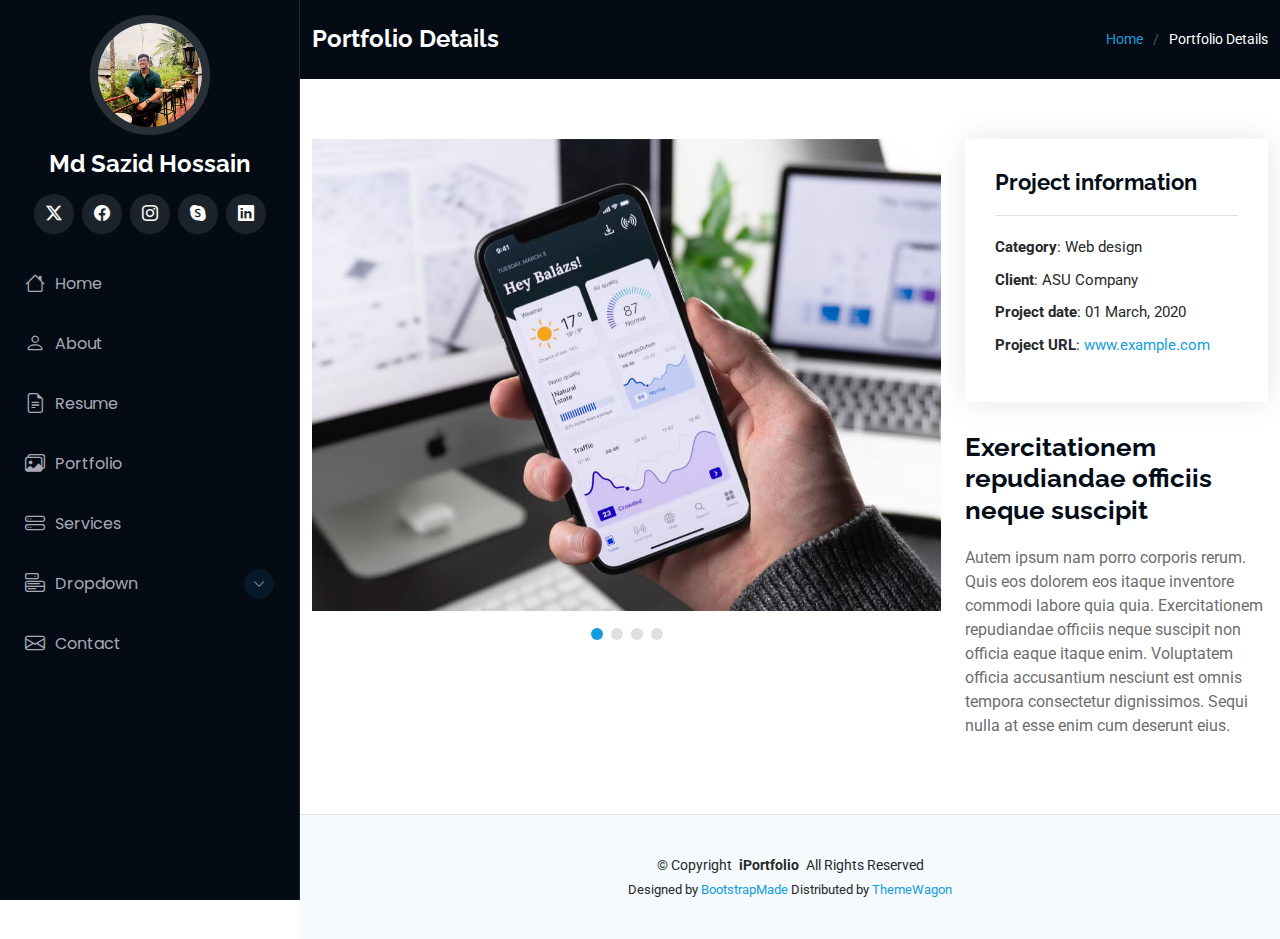
<file: portfolio-details.html>
<!DOCTYPE html>
<html lang="en">

<head>
  <meta charset="utf-8">
  <meta content="width=device-width, initial-scale=1.0" name="viewport">
  <title>Portfolio Details - iPortfolio Bootstrap Template</title>
  <meta content="" name="description">
  <meta content="" name="keywords">

  <!-- Favicons -->
  <link href="assets/img/favicon.png" rel="icon">
  <link href="assets/img/apple-touch-icon.png" rel="apple-touch-icon">

  <!-- Fonts -->
  <link href="https://fonts.googleapis.com" rel="preconnect">
  <link href="https://fonts.gstatic.com" rel="preconnect" crossorigin>
  <link href="https://fonts.googleapis.com/css2?family=Roboto:ital,wght@0,100;0,300;0,400;0,500;0,700;0,900;1,100;1,300;1,400;1,500;1,700;1,900&family=Poppins:ital,wght@0,100;0,200;0,300;0,400;0,500;0,600;0,700;0,800;0,900;1,100;1,200;1,300;1,400;1,500;1,600;1,700;1,800;1,900&family=Raleway:ital,wght@0,100;0,200;0,300;0,400;0,500;0,600;0,700;0,800;0,900;1,100;1,200;1,300;1,400;1,500;1,600;1,700;1,800;1,900&display=swap" rel="stylesheet">

  <!-- Vendor CSS Files -->
  <link href="assets/vendor/bootstrap/css/bootstrap.min.css" rel="stylesheet">
  <link href="assets/vendor/bootstrap-icons/bootstrap-icons.css" rel="stylesheet">
  <link href="assets/vendor/aos/aos.css" rel="stylesheet">
  <link href="assets/vendor/glightbox/css/glightbox.min.css" rel="stylesheet">
  <link href="assets/vendor/swiper/swiper-bundle.min.css" rel="stylesheet">

  <!-- Main CSS File -->
  <link href="assets/css/main.css" rel="stylesheet">

  <!-- =======================================================
  * Template Name: iPortfolio
  * Template URL: https://bootstrapmade.com/iportfolio-bootstrap-portfolio-websites-template/
  * Updated: Jun 29 2024 with Bootstrap v5.3.3
  * Author: BootstrapMade.com
  * License: https://bootstrapmade.com/license/
  ======================================================== -->
</head>

<body class="portfolio-details-page">

  <header id="header" class="header dark-background d-flex flex-column">
    <i class="header-toggle d-xl-none bi bi-list"></i>

    <div class="profile-img">
      <img src="assets/img/my-profile-img.jpg" alt="" class="img-fluid rounded-circle">
    </div>

    <a href="index.html" class="logo d-flex align-items-center justify-content-center">
      <!-- Uncomment the line below if you also wish to use an image logo -->
      <!-- <img src="assets/img/logo.png" alt=""> -->
      <h1 class="sitename">Md Sazid Hossain</h1>
    </a>

    <div class="social-links text-center">
      <a href="#" class="twitter"><i class="bi bi-twitter-x"></i></a>
      <a href="#" class="facebook"><i class="bi bi-facebook"></i></a>
      <a href="#" class="instagram"><i class="bi bi-instagram"></i></a>
      <a href="#" class="google-plus"><i class="bi bi-skype"></i></a>
      <a href="#" class="linkedin"><i class="bi bi-linkedin"></i></a>
    </div>

    <nav id="navmenu" class="navmenu">
      <ul>
        <li><a href="#hero"><i class="bi bi-house navicon"></i>Home</a></li>
        <li><a href="#about"><i class="bi bi-person navicon"></i> About</a></li>
        <li><a href="#resume"><i class="bi bi-file-earmark-text navicon"></i> Resume</a></li>
        <li><a href="#portfolio"><i class="bi bi-images navicon"></i> Portfolio</a></li>
        <li><a href="#services"><i class="bi bi-hdd-stack navicon"></i> Services</a></li>
        <li class="dropdown"><a href="#"><i class="bi bi-menu-button navicon"></i> <span>Dropdown</span> <i class="bi bi-chevron-down toggle-dropdown"></i></a>
          <ul>
            <li><a href="#">Dropdown 1</a></li>
            <li class="dropdown"><a href="#"><span>Deep Dropdown</span> <i class="bi bi-chevron-down toggle-dropdown"></i></a>
              <ul>
                <li><a href="#">Deep Dropdown 1</a></li>
                <li><a href="#">Deep Dropdown 2</a></li>
                <li><a href="#">Deep Dropdown 3</a></li>
                <li><a href="#">Deep Dropdown 4</a></li>
                <li><a href="#">Deep Dropdown 5</a></li>
              </ul>
            </li>
            <li><a href="#">Dropdown 2</a></li>
            <li><a href="#">Dropdown 3</a></li>
            <li><a href="#">Dropdown 4</a></li>
          </ul>
        </li>
        <li><a href="#contact"><i class="bi bi-envelope navicon"></i> Contact</a></li>
      </ul>
    </nav>

  </header>

  <main class="main">

    <!-- Page Title -->
    <div class="page-title dark-background">
      <div class="container d-lg-flex justify-content-between align-items-center">
        <h1 class="mb-2 mb-lg-0">Portfolio Details</h1>
        <nav class="breadcrumbs">
          <ol>
            <li><a href="index.html">Home</a></li>
            <li class="current">Portfolio Details</li>
          </ol>
        </nav>
      </div>
    </div><!-- End Page Title -->

    <!-- Portfolio Details Section -->
    <section id="portfolio-details" class="portfolio-details section">

      <div class="container" data-aos="fade-up" data-aos-delay="100">

        <div class="row gy-4">

          <div class="col-lg-8">
            <div class="portfolio-details-slider swiper init-swiper">

              <script type="application/json" class="swiper-config">
                {
                  "loop": true,
                  "speed": 600,
                  "autoplay": {
                    "delay": 5000
                  },
                  "slidesPerView": "auto",
                  "pagination": {
                    "el": ".swiper-pagination",
                    "type": "bullets",
                    "clickable": true
                  }
                }
              </script>

              <div class="swiper-wrapper align-items-center">

                <div class="swiper-slide">
                  <img src="assets/img/portfolio/app-1.jpg" alt="">
                </div>

                <div class="swiper-slide">
                  <img src="assets/img/portfolio/product-1.jpg" alt="">
                </div>

                <div class="swiper-slide">
                  <img src="assets/img/portfolio/branding-1.jpg" alt="">
                </div>

                <div class="swiper-slide">
                  <img src="assets/img/portfolio/books-1.jpg" alt="">
                </div>

              </div>
              <div class="swiper-pagination"></div>
            </div>
          </div>

          <div class="col-lg-4">
            <div class="portfolio-info" data-aos="fade-up" data-aos-delay="200">
              <h3>Project information</h3>
              <ul>
                <li><strong>Category</strong>: Web design</li>
                <li><strong>Client</strong>: ASU Company</li>
                <li><strong>Project date</strong>: 01 March, 2020</li>
                <li><strong>Project URL</strong>: <a href="#">www.example.com</a></li>
              </ul>
            </div>
            <div class="portfolio-description" data-aos="fade-up" data-aos-delay="300">
              <h2>Exercitationem repudiandae officiis neque suscipit</h2>
              <p>
                Autem ipsum nam porro corporis rerum. Quis eos dolorem eos itaque inventore commodi labore quia quia. Exercitationem repudiandae officiis neque suscipit non officia eaque itaque enim. Voluptatem officia accusantium nesciunt est omnis tempora consectetur dignissimos. Sequi nulla at esse enim cum deserunt eius.
              </p>
            </div>
          </div>

        </div>

      </div>

    </section><!-- /Portfolio Details Section -->

  </main>

  <footer id="footer" class="footer position-relative light-background">

    <div class="container">
      <div class="copyright text-center ">
        <p>© <span>Copyright</span> <strong class="px-1 sitename">iPortfolio</strong> <span>All Rights Reserved</span></p>
      </div>
      <div class="credits">
        <!-- All the links in the footer should remain intact. -->
        <!-- You can delete the links only if you've purchased the pro version. -->
        <!-- Licensing information: https://bootstrapmade.com/license/ -->
        <!-- Purchase the pro version with working PHP/AJAX contact form: [buy-url] -->
        Designed by <a href="https://bootstrapmade.com/">BootstrapMade</a> Distributed by <a href="https://themewagon.com">ThemeWagon</a>
      </div>
    </div>

  </footer>

  <!-- Scroll Top -->
  <a href="#" id="scroll-top" class="scroll-top d-flex align-items-center justify-content-center"><i class="bi bi-arrow-up-short"></i></a>

  <!-- Preloader -->
  <div id="preloader"></div>

  <!-- Vendor JS Files -->
  <script src="assets/vendor/bootstrap/js/bootstrap.bundle.min.js"></script>
  <script src="assets/vendor/php-email-form/validate.js"></script>
  <script src="assets/vendor/aos/aos.js"></script>
  <script src="assets/vendor/typed.js/typed.umd.js"></script>
  <script src="assets/vendor/purecounter/purecounter_vanilla.js"></script>
  <script src="assets/vendor/waypoints/noframework.waypoints.js"></script>
  <script src="assets/vendor/glightbox/js/glightbox.min.js"></script>
  <script src="assets/vendor/imagesloaded/imagesloaded.pkgd.min.js"></script>
  <script src="assets/vendor/isotope-layout/isotope.pkgd.min.js"></script>
  <script src="assets/vendor/swiper/swiper-bundle.min.js"></script>

  <!-- Main JS File -->
  <script src="assets/js/main.js"></script>

</body>

</html>
</file>
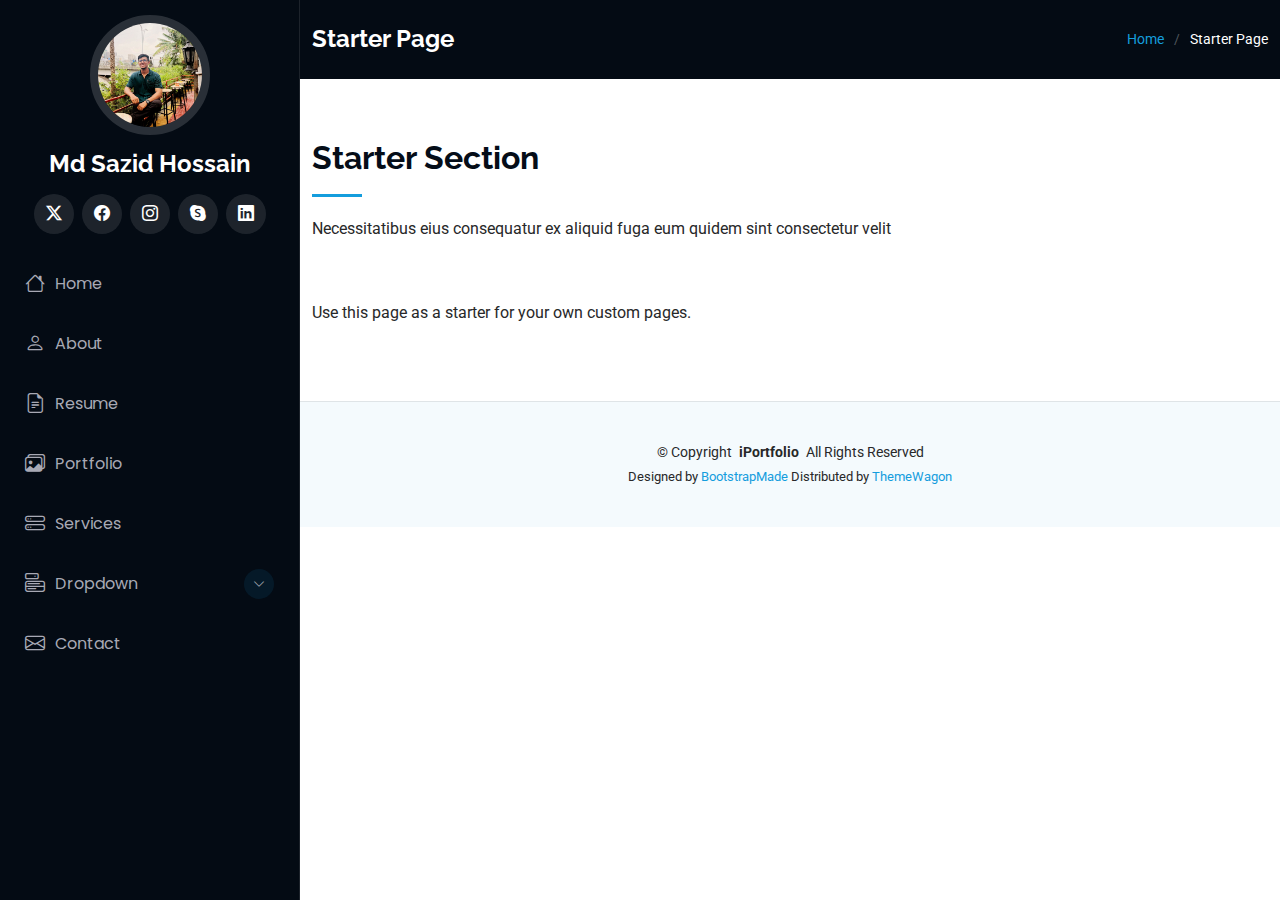
<file: starter-page.html>
<!DOCTYPE html>
<html lang="en">

<head>
  <meta charset="utf-8">
  <meta content="width=device-width, initial-scale=1.0" name="viewport">
  <title>Starter Page - iPortfolio Bootstrap Template</title>
  <meta content="" name="description">
  <meta content="" name="keywords">

  <!-- Favicons -->
  <link href="assets/img/favicon.png" rel="icon">
  <link href="assets/img/apple-touch-icon.png" rel="apple-touch-icon">

  <!-- Fonts -->
  <link href="https://fonts.googleapis.com" rel="preconnect">
  <link href="https://fonts.gstatic.com" rel="preconnect" crossorigin>
  <link href="https://fonts.googleapis.com/css2?family=Roboto:ital,wght@0,100;0,300;0,400;0,500;0,700;0,900;1,100;1,300;1,400;1,500;1,700;1,900&family=Poppins:ital,wght@0,100;0,200;0,300;0,400;0,500;0,600;0,700;0,800;0,900;1,100;1,200;1,300;1,400;1,500;1,600;1,700;1,800;1,900&family=Raleway:ital,wght@0,100;0,200;0,300;0,400;0,500;0,600;0,700;0,800;0,900;1,100;1,200;1,300;1,400;1,500;1,600;1,700;1,800;1,900&display=swap" rel="stylesheet">

  <!-- Vendor CSS Files -->
  <link href="assets/vendor/bootstrap/css/bootstrap.min.css" rel="stylesheet">
  <link href="assets/vendor/bootstrap-icons/bootstrap-icons.css" rel="stylesheet">
  <link href="assets/vendor/aos/aos.css" rel="stylesheet">
  <link href="assets/vendor/glightbox/css/glightbox.min.css" rel="stylesheet">
  <link href="assets/vendor/swiper/swiper-bundle.min.css" rel="stylesheet">

  <!-- Main CSS File -->
  <link href="assets/css/main.css" rel="stylesheet">

  <!-- =======================================================
  * Template Name: iPortfolio
  * Template URL: https://bootstrapmade.com/iportfolio-bootstrap-portfolio-websites-template/
  * Updated: Jun 29 2024 with Bootstrap v5.3.3
  * Author: BootstrapMade.com
  * License: https://bootstrapmade.com/license/
  ======================================================== -->
</head>

<body class="starter-page-page">

  <header id="header" class="header dark-background d-flex flex-column">
    <i class="header-toggle d-xl-none bi bi-list"></i>

    <div class="profile-img">
      <img src="assets/img/my-profile-img.jpg" alt="" class="img-fluid rounded-circle">
    </div>

    <a href="index.html" class="logo d-flex align-items-center justify-content-center">
      <!-- Uncomment the line below if you also wish to use an image logo -->
      <!-- <img src="assets/img/logo.png" alt=""> -->
      <h1 class="sitename">Md Sazid Hossain</h1>
    </a>

    <div class="social-links text-center">
      <a href="#" class="twitter"><i class="bi bi-twitter-x"></i></a>
      <a href="#" class="facebook"><i class="bi bi-facebook"></i></a>
      <a href="#" class="instagram"><i class="bi bi-instagram"></i></a>
      <a href="#" class="google-plus"><i class="bi bi-skype"></i></a>
      <a href="#" class="linkedin"><i class="bi bi-linkedin"></i></a>
    </div>

    <nav id="navmenu" class="navmenu">
      <ul>
        <li><a href="#hero"><i class="bi bi-house navicon"></i>Home</a></li>
        <li><a href="#about"><i class="bi bi-person navicon"></i> About</a></li>
        <li><a href="#resume"><i class="bi bi-file-earmark-text navicon"></i> Resume</a></li>
        <li><a href="#portfolio"><i class="bi bi-images navicon"></i> Portfolio</a></li>
        <li><a href="#services"><i class="bi bi-hdd-stack navicon"></i> Services</a></li>
        <li class="dropdown"><a href="#"><i class="bi bi-menu-button navicon"></i> <span>Dropdown</span> <i class="bi bi-chevron-down toggle-dropdown"></i></a>
          <ul>
            <li><a href="#">Dropdown 1</a></li>
            <li class="dropdown"><a href="#"><span>Deep Dropdown</span> <i class="bi bi-chevron-down toggle-dropdown"></i></a>
              <ul>
                <li><a href="#">Deep Dropdown 1</a></li>
                <li><a href="#">Deep Dropdown 2</a></li>
                <li><a href="#">Deep Dropdown 3</a></li>
                <li><a href="#">Deep Dropdown 4</a></li>
                <li><a href="#">Deep Dropdown 5</a></li>
              </ul>
            </li>
            <li><a href="#">Dropdown 2</a></li>
            <li><a href="#">Dropdown 3</a></li>
            <li><a href="#">Dropdown 4</a></li>
          </ul>
        </li>
        <li><a href="#contact"><i class="bi bi-envelope navicon"></i> Contact</a></li>
      </ul>
    </nav>

  </header>

  <main class="main">

    <!-- Page Title -->
    <div class="page-title dark-background">
      <div class="container d-lg-flex justify-content-between align-items-center">
        <h1 class="mb-2 mb-lg-0">Starter Page</h1>
        <nav class="breadcrumbs">
          <ol>
            <li><a href="index.html">Home</a></li>
            <li class="current">Starter Page</li>
          </ol>
        </nav>
      </div>
    </div><!-- End Page Title -->

    <!-- Starter Section Section -->
    <section id="starter-section" class="starter-section section">

      <!-- Section Title -->
      <div class="container section-title" data-aos="fade-up">
        <h2>Starter Section</h2>
        <p>Necessitatibus eius consequatur ex aliquid fuga eum quidem sint consectetur velit</p>
      </div><!-- End Section Title -->

      <div class="container" data-aos="fade-up">
        <p>Use this page as a starter for your own custom pages.</p>
      </div>

    </section><!-- /Starter Section Section -->

  </main>

  <footer id="footer" class="footer position-relative light-background">

    <div class="container">
      <div class="copyright text-center ">
        <p>© <span>Copyright</span> <strong class="px-1 sitename">iPortfolio</strong> <span>All Rights Reserved</span></p>
      </div>
      <div class="credits">
        <!-- All the links in the footer should remain intact. -->
        <!-- You can delete the links only if you've purchased the pro version. -->
        <!-- Licensing information: https://bootstrapmade.com/license/ -->
        <!-- Purchase the pro version with working PHP/AJAX contact form: [buy-url] -->
        Designed by <a href="https://bootstrapmade.com/">BootstrapMade</a> Distributed by <a href="https://themewagon.com">ThemeWagon</a>
      </div>
    </div>

  </footer>

  <!-- Scroll Top -->
  <a href="#" id="scroll-top" class="scroll-top d-flex align-items-center justify-content-center"><i class="bi bi-arrow-up-short"></i></a>

  <!-- Preloader -->
  <div id="preloader"></div>

  <!-- Vendor JS Files -->
  <script src="assets/vendor/bootstrap/js/bootstrap.bundle.min.js"></script>
  <script src="assets/vendor/php-email-form/validate.js"></script>
  <script src="assets/vendor/aos/aos.js"></script>
  <script src="assets/vendor/typed.js/typed.umd.js"></script>
  <script src="assets/vendor/purecounter/purecounter_vanilla.js"></script>
  <script src="assets/vendor/waypoints/noframework.waypoints.js"></script>
  <script src="assets/vendor/glightbox/js/glightbox.min.js"></script>
  <script src="assets/vendor/imagesloaded/imagesloaded.pkgd.min.js"></script>
  <script src="assets/vendor/isotope-layout/isotope.pkgd.min.js"></script>
  <script src="assets/vendor/swiper/swiper-bundle.min.js"></script>

  <!-- Main JS File -->
  <script src="assets/js/main.js"></script>

</body>

</html>
</file>
<file: assets/css/main.css>
/**
* Template Name: iPortfolio
* Template URL: https://bootstrapmade.com/iportfolio-bootstrap-portfolio-websites-template/
* Updated: Jun 29 2024 with Bootstrap v5.3.3
* Author: BootstrapMade.com
* License: https://bootstrapmade.com/license/
*/

/*--------------------------------------------------------------
# Font & Color Variables
# Help: https://bootstrapmade.com/color-system/
--------------------------------------------------------------*/
/* Fonts */
:root {
  --default-font: "Roboto",  system-ui, -apple-system, "Segoe UI", Roboto, "Helvetica Neue", Arial, "Noto Sans", "Liberation Sans", sans-serif, "Apple Color Emoji", "Segoe UI Emoji", "Segoe UI Symbol", "Noto Color Emoji";
  --heading-font: "Raleway",  sans-serif;
  --nav-font: "Poppins",  sans-serif;
}

/* Global Colors - The following color variables are used throughout the website. Updating them here will change the color scheme of the entire website */
:root { 
  --background-color: #ffffff; /* Background color for the entire website, including individual sections */
  --default-color: #272829; /* Default color used for the majority of the text content across the entire website */
  --heading-color: #050d18; /* Color for headings, subheadings and title throughout the website */
  --accent-color: #149ddd; /* Accent color that represents your brand on the website. It's used for buttons, links, and other elements that need to stand out */
  --surface-color: #ffffff; /* The surface color is used as a background of boxed elements within sections, such as cards, icon boxes, or other elements that require a visual separation from the global background. */
  --contrast-color: #ffffff; /* Contrast color for text, ensuring readability against backgrounds of accent, heading, or default colors. */
}

/* Nav Menu Colors - The following color variables are used specifically for the navigation menu. They are separate from the global colors to allow for more customization options */
:root {
  --nav-color: #a8a9b4;  /* The default color of the main navmenu links */
  --nav-hover-color: #ffffff; /* Applied to main navmenu links when they are hovered over or active */
  --nav-mobile-background-color: #040b14; /* Used as the background color for mobile navigation menu */
  --nav-dropdown-background-color: #040b14; /* Used as the background color for dropdown items that appear when hovering over primary navigation items */
  --nav-dropdown-color: #a8a9b4; /* Used for navigation links of the dropdown items in the navigation menu. */
  --nav-dropdown-hover-color: #ffffff; /* Similar to --nav-hover-color, this color is applied to dropdown navigation links when they are hovered over. */
}

/* Color Presets - These classes override global colors when applied to any section or element, providing reuse of the sam color scheme. */

.light-background {
  --background-color: #f4fafd;
  --surface-color: #ffffff;
}

.dark-background {
  --background-color: #040b14;
  --default-color: #ffffff;
  --heading-color: #ffffff;
  --surface-color: #151f2b;
  --contrast-color: #ffffff;
}

/* Smooth scroll */
:root {
  scroll-behavior: smooth;
}

/*--------------------------------------------------------------
# General Styling & Shared Classes
--------------------------------------------------------------*/
body {
  color: var(--default-color);
  background-color: var(--background-color);
  font-family: var(--default-font);
}

a {
  color: var(--accent-color);
  text-decoration: none;
  transition: 0.3s;
}

a:hover {
  color: color-mix(in srgb, var(--accent-color), transparent 25%);
  text-decoration: none;
}

h1,
h2,
h3,
h4,
h5,
h6 {
  color: var(--heading-color);
  font-family: var(--heading-font);
}

/* PHP Email Form Messages
------------------------------*/
.php-email-form .error-message {
  display: none;
  background: #df1529;
  color: #ffffff;
  text-align: left;
  padding: 15px;
  margin-bottom: 24px;
  font-weight: 600;
}

.php-email-form .sent-message {
  display: none;
  color: #ffffff;
  background: #059652;
  text-align: center;
  padding: 15px;
  margin-bottom: 24px;
  font-weight: 600;
}

.php-email-form .loading {
  display: none;
  background: var(--surface-color);
  text-align: center;
  padding: 15px;
  margin-bottom: 24px;
}

.php-email-form .loading:before {
  content: "";
  display: inline-block;
  border-radius: 50%;
  width: 24px;
  height: 24px;
  margin: 0 10px -6px 0;
  border: 3px solid var(--accent-color);
  border-top-color: var(--surface-color);
  animation: php-email-form-loading 1s linear infinite;
}

@keyframes php-email-form-loading {
  0% {
    transform: rotate(0deg);
  }

  100% {
    transform: rotate(360deg);
  }
}

/*--------------------------------------------------------------
# Global Header
--------------------------------------------------------------*/
.header {
  color: var(--default-color);
  background-color: var(--background-color);
  position: fixed;
  top: 0;
  left: 0;
  bottom: 0;
  padding: 0 15px;
  width: 300px;
  transition: all ease-in-out 0.3s;
  overflow-y: auto;
  z-index: 997;
  border-right: 1px solid color-mix(in srgb, var(--default-color), transparent 90%);
}

.header .profile-img img {
  margin: 15px auto;
  display: block;
  width: 120px;
  border: 8px solid color-mix(in srgb, var(--default-color), transparent 85%);
}

.header .logo {
  line-height: 1;
  margin-bottom: 15px;
}

.header .logo img {
  max-height: 32px;
  margin-right: 8px;
}

.header .logo h1 {
  font-size: 24px;
  margin: 0;
  font-weight: 700;
  color: var(--heading-color);
}

.header .social-links {
  margin: 0 0 20px 0;
}

.header .social-links a {
  font-size: 16px;
  display: inline-flex;
  align-items: center;
  justify-content: center;
  background: color-mix(in srgb, var(--default-color), transparent 90%);
  color: var(--default-color);
  margin: 0 2px;
  border-radius: 50%;
  text-align: center;
  width: 40px;
  height: 40px;
  transition: 0.3s;
}

.header .social-links a:hover {
  color: var(--contrast-color);
  background: var(--accent-color);
}

@media (min-width: 1200px) {

  .header~main,
  .header~#footer {
    margin-left: 300px;
  }
}

@media (max-width: 1199px) {
  .header {
    left: -100%;
  }
}

.header.header-show {
  left: 0;
}

.header .header-toggle {
  color: var(--contrast-color);
  background-color: var(--accent-color);
  font-size: 22px;
  display: flex;
  align-items: center;
  justify-content: center;
  width: 40px;
  height: 40px;
  border-radius: 50%;
  cursor: pointer;
  position: fixed;
  top: 15px;
  right: 15px;
  z-index: 9999;
  transition: background-color 0.3s;
}

.header .header-toggle:hover {
  color: var(--contrast-color);
  background-color: color-mix(in srgb, var(--accent-color) 90%, white 15%);
}

/*--------------------------------------------------------------
# Navigation Menu
--------------------------------------------------------------*/
.mobile-nav-toggle {
  display: none;
}

.navmenu {
  padding: 0;
  z-index: 9997;
}

.navmenu ul {
  list-style: none;
  padding: 0 0 20px 0;
  margin: 0;
}

.navmenu a,
.navmenu a:focus {
  color: var(--nav-color);
  padding: 15px 10px;
  font-family: var(--nav-font);
  font-size: 16px;
  font-weight: 400;
  display: flex;
  align-items: center;
  white-space: nowrap;
  transition: 0.3s;
  width: 100%;
}

.navmenu a .navicon,
.navmenu a:focus .navicon {
  font-size: 20px;
  margin-right: 10px;
}

.navmenu a .toggle-dropdown,
.navmenu a:focus .toggle-dropdown {
  font-size: 12px;
  line-height: 0;
  margin-left: auto;
  width: 30px;
  height: 30px;
  display: flex;
  align-items: center;
  justify-content: center;
  border-radius: 50%;
  transition: 0.3s;
  flex-shrink: 0;
  background-color: color-mix(in srgb, var(--accent-color), transparent 90%);
}

.navmenu a .toggle-dropdown:hover,
.navmenu a:focus .toggle-dropdown:hover {
  background-color: var(--accent-color);
  color: var(--contrast-color);
}

.navmenu a:hover,
.navmenu .active,
.navmenu .active:focus {
  color: var(--nav-hover-color);
}

.navmenu a:hover .navicon,
.navmenu .active .navicon,
.navmenu .active:focus .navicon {
  color: var(--accent-color);
}

.navmenu .active .toggle-dropdown,
.navmenu .active:focus .toggle-dropdown {
  background-color: var(--accent-color);
  color: var(--contrast-color);
  transform: rotate(180deg);
}

.navmenu .dropdown {
  display: block;
}

.navmenu .dropdown a,
.navmenu .dropdown a:focus {
  color: --nav-dropdown-color;
}

.navmenu .dropdown a:hover,
.navmenu .dropdown .active,
.navmenu .dropdown .active:focus {
  color: var(--nav-dropdown-hover-color);
}

.navmenu .dropdown ul {
  position: static;
  display: none;
  z-index: 99;
  padding: 5px 10px;
  margin: 5px 10px;
  background-color: var(--nav-dropdown-background-color);
  border: 1px solid color-mix(in srgb, var(--default-color), transparent 90%);
  box-shadow: none;
  transition: all 0.5s ease-in-out;
}

.navmenu .dropdown ul ul {
  background-color: rgba(33, 37, 41, 0.1);
}

.navmenu .dropdown>.dropdown-active {
  display: block;
  background-color: rgba(33, 37, 41, 0.03);
}

/*--------------------------------------------------------------
# Global Footer
--------------------------------------------------------------*/
.footer {
  color: var(--default-color);
  background-color: var(--background-color);
  font-size: 14px;
  padding: 40px 0;
  position: relative;
  border-top: 1px solid color-mix(in srgb, var(--default-color), transparent 90%);
}

.footer .copyright p {
  margin-bottom: 0;
}

.footer .credits {
  margin-top: 4px;
  font-size: 13px;
  text-align: center;
}

/*--------------------------------------------------------------
# Preloader
--------------------------------------------------------------*/
#preloader {
  position: fixed;
  inset: 0;
  z-index: 999999;
  overflow: hidden;
  background: var(--background-color);
  transition: all 0.6s ease-out;
}

#preloader:before {
  content: "";
  position: fixed;
  top: calc(50% - 30px);
  left: calc(50% - 30px);
  border: 6px solid #ffffff;
  border-color: var(--accent-color) transparent var(--accent-color) transparent;
  border-radius: 50%;
  width: 60px;
  height: 60px;
  animation: animate-preloader 1.5s linear infinite;
}

@keyframes animate-preloader {
  0% {
    transform: rotate(0deg);
  }

  100% {
    transform: rotate(360deg);
  }
}

/*--------------------------------------------------------------
# Scroll Top Button
--------------------------------------------------------------*/
.scroll-top {
  position: fixed;
  visibility: hidden;
  opacity: 0;
  right: 15px;
  bottom: -15px;
  z-index: 99999;
  background-color: var(--accent-color);
  width: 44px;
  height: 44px;
  border-radius: 50px;
  transition: all 0.4s;
}

.scroll-top i {
  font-size: 24px;
  color: var(--contrast-color);
  line-height: 0;
}

.scroll-top:hover {
  background-color: color-mix(in srgb, var(--accent-color), transparent 20%);
  color: var(--contrast-color);
}

.scroll-top.active {
  visibility: visible;
  opacity: 1;
  bottom: 15px;
}

/*--------------------------------------------------------------
# Disable aos animation delay on mobile devices
--------------------------------------------------------------*/
@media screen and (max-width: 768px) {
  [data-aos-delay] {
    transition-delay: 0 !important;
  }
}

/*--------------------------------------------------------------
# Global Page Titles & Breadcrumbs
--------------------------------------------------------------*/
.page-title {
  color: var(--default-color);
  background-color: var(--background-color);
  padding: 25px 0;
  position: relative;
}

.page-title h1 {
  font-size: 24px;
  font-weight: 700;
}

.page-title .breadcrumbs ol {
  display: flex;
  flex-wrap: wrap;
  list-style: none;
  padding: 0;
  margin: 0;
  font-size: 14px;
  font-weight: 400;
}

.page-title .breadcrumbs ol li+li {
  padding-left: 10px;
}

.page-title .breadcrumbs ol li+li::before {
  content: "/";
  display: inline-block;
  padding-right: 10px;
  color: color-mix(in srgb, var(--default-color), transparent 70%);
}

/*--------------------------------------------------------------
# Global Sections
--------------------------------------------------------------*/
section,
.section {
  color: var(--default-color);
  background-color: var(--background-color);
  padding: 60px 0;
  overflow: clip;
}

/*--------------------------------------------------------------
# Global Section Titles
--------------------------------------------------------------*/
.section-title {
  padding-bottom: 60px;
  position: relative;
}

.section-title h2 {
  font-size: 32px;
  font-weight: 700;
  margin-bottom: 20px;
  padding-bottom: 20px;
  position: relative;
}

.section-title h2:after {
  content: "";
  position: absolute;
  display: block;
  width: 50px;
  height: 3px;
  background: var(--accent-color);
  left: 0;
  bottom: 0;
}

.section-title p {
  margin-bottom: 0;
}

/*--------------------------------------------------------------
# Hero Section
--------------------------------------------------------------*/
.hero {
  width: 100%;
  min-height: 100vh;
  position: relative;
  padding: 80px 0;
  display: flex;
  align-items: center;
  justify-content: center;
}

.hero img {
  position: absolute;
  inset: 0;
  display: block;
  width: 100%;
  height: 100%;
  object-fit: cover;
  z-index: 1;
}

.hero:before {
  content: "";
  background: color-mix(in srgb, var(--background-color), transparent 70%);
  position: absolute;
  inset: 0;
  z-index: 2;
}

.hero .container {
  position: relative;
  z-index: 3;
}

.hero h2 {
  margin: 0;
  font-size: 64px;
  font-weight: 700;
}

.hero p {
  margin: 5px 0 0 0;
  font-size: 26px;
}

.hero p span {
  letter-spacing: 1px;
  border-bottom: 2px solid var(--accent-color);
}

.hero .social-links {
  margin-top: 25px;
}

.hero .social-links a {
  font-size: 24px;
  display: inline-block;
  color: color-mix(in srgb, var(--default-color), transparent 50%);
  line-height: 1;
  margin-right: 20px;
  transition: 0.3s;
}

.hero .social-links a:hover {
  color: var(--accent-color);
}

@media (max-width: 768px) {
  .hero h2 {
    font-size: 32px;
  }

  .hero p {
    font-size: 20px;
  }
}

/*--------------------------------------------------------------
# About Section
--------------------------------------------------------------*/
.about .content h2 {
  font-weight: 700;
  font-size: 24px;
}

.about .content ul {
  list-style: none;
  padding: 0;
}

.about .content ul li {
  margin-bottom: 20px;
  display: flex;
  align-items: center;
}

.about .content ul strong {
  margin-right: 10px;
}

.about .content ul i {
  font-size: 16px;
  margin-right: 5px;
  color: var(--accent-color);
  line-height: 0;
}

/*--------------------------------------------------------------
# Stats Section
--------------------------------------------------------------*/
.stats .stats-item {
  padding: 30px;
  width: 100%;
}

.stats .stats-item i {
  color: var(--accent-color);
  display: block;
  font-size: 44px;
  float: left;
  line-height: 0;
}

.stats .stats-item .purecounter {
  color: var(--heading-color);
  font-size: 48px;
  line-height: 40px;
  display: block;
  font-weight: 700;
  margin-left: 60px;
}

.stats .stats-item p {
  color: color-mix(in srgb, var(--default-color), transparent 40%);
  padding: 15px 0 0 0;
  margin: 0 0 0 60px;
  font-family: var(--heading-font);
  font-size: 14px;
}

/*--------------------------------------------------------------
# Skills Section
--------------------------------------------------------------*/
.skills .progress {
  height: auto;
  display: block;
  background: none;
  border-radius: 0;
  padding: 0 0 20px 0;
}

.skills .progress .skill {
  padding: 10px 0;
  margin: 0;
  text-transform: uppercase;
  display: block;
  font-weight: 600;
  font-family: var(--heading-font);
  color: var(--heading-color);
}

.skills .progress .skill i {
  color: var(--accent-color);
  margin-right: 10px;
}

.skills .progress .skill .val {
  float: right;
  font-style: normal;
  background: var(--accent-color);
  color: var(--contrast-color);
  padding: 3px 10px;
  border-radius: 15px;
  font-size: 0.9em;
}

.skills .progress-bar-wrap {
  background: rgba(0, 0, 0, 0.1);
  height: 10px;
  border-radius: 5px;
  overflow: hidden;
}

.skills .progress-bar {
  width: 0;
  height: 10px;
  transition: 0.9s;
  background-color: var(--accent-color);
}

.skills .progress.show-progress .progress-bar {
  width: var(--progress-width);
}

.skills .skill i.bi {
  font-size: 1.1em;
  vertical-align: middle;
}

/*--------------------------------------------------------------
# Resume Section
--------------------------------------------------------------*/
.resume .resume-title {
  color: var(--heading-color);
  font-size: 26px;
  font-weight: 700;
  margin-top: 20px;
  margin-bottom: 20px;
}

.resume .resume-item {
  padding: 0 0 20px 20px;
  margin-top: -2px;
  border-left: 2px solid var(--accent-color);
  position: relative;
}

.resume .resume-item h4 {
  line-height: 18px;
  font-size: 18px;
  font-weight: 600;
  text-transform: uppercase;
  color: color-mix(in srgb, var(--default-color), transparent 20%);
  margin-bottom: 10px;
}

.resume .resume-item h5 {
  font-size: 16px;
  padding: 5px 15px;
  display: inline-block;
  font-weight: 600;
  margin-bottom: 10px;
}

.resume .resume-item ul {
  padding-left: 20px;
}

.resume .resume-item ul li {
  padding-bottom: 10px;
}

.resume .resume-item:last-child {
  padding-bottom: 0;
}

.resume .resume-item::before {
  content: "";
  position: absolute;
  width: 16px;
  height: 16px;
  border-radius: 50px;
  left: -9px;
  top: 0;
  background: var(--background-color);
  border: 2px solid var(--accent-color);
}

/*--------------------------------------------------------------
# Portfolio Section
--------------------------------------------------------------*/
.portfolio .portfolio-filters {
  padding: 0;
  margin: 0 auto 20px auto;
  list-style: none;
  text-align: center;
}

.portfolio .portfolio-filters li {
  cursor: pointer;
  display: inline-block;
  padding: 0;
  font-size: 14px;
  font-weight: 400;
  margin: 0 10px;
  line-height: 1;
  text-transform: uppercase;
  margin-bottom: 10px;
  transition: all 0.3s ease-in-out;
}

.portfolio .portfolio-filters li:hover,
.portfolio .portfolio-filters li.filter-active {
  color: var(--accent-color);
}

.portfolio .portfolio-filters li:first-child {
  margin-left: 0;
}

.portfolio .portfolio-filters li:last-child {
  margin-right: 0;
}

@media (max-width: 575px) {
  .portfolio .portfolio-filters li {
    font-size: 14px;
    margin: 0 5px;
  }
}

.portfolio .portfolio-content {
  position: relative;
  overflow: hidden;
}

.portfolio .portfolio-content img {
  transition: 0.3s;
}

.portfolio .portfolio-content .portfolio-info {
  opacity: 0;
  position: absolute;
  inset: 0;
  z-index: 3;
  transition: all ease-in-out 0.3s;
  background: rgba(0, 0, 0, 0.6);
  padding: 15px;
}

.portfolio .portfolio-content .portfolio-info h4 {
  font-size: 14px;
  padding: 5px 10px;
  font-weight: 400;
  color: #ffffff;
  display: inline-block;
  background-color: var(--accent-color);
}

.portfolio .portfolio-content .portfolio-info p {
  position: absolute;
  bottom: 10px;
  text-align: center;
  display: inline-block;
  left: 0;
  right: 0;
  font-size: 16px;
  font-weight: 600;
  color: rgba(255, 255, 255, 0.8);
}

.portfolio .portfolio-content .portfolio-info .preview-link,
.portfolio .portfolio-content .portfolio-info .details-link {
  position: absolute;
  left: calc(50% - 40px);
  font-size: 26px;
  top: calc(50% - 14px);
  color: #fff;
  transition: 0.3s;
  line-height: 1.2;
}

.portfolio .portfolio-content .portfolio-info .preview-link:hover,
.portfolio .portfolio-content .portfolio-info .details-link:hover {
  color: var(--accent-color);
}

.portfolio .portfolio-content .portfolio-info .details-link {
  left: 50%;
  font-size: 34px;
  line-height: 0;
}

.portfolio .portfolio-content:hover .portfolio-info {
  opacity: 1;
}

.portfolio .portfolio-content:hover img {
  transform: scale(1.1);
}

/*--------------------------------------------------------------
# Services Section
--------------------------------------------------------------*/
.services .service-item {
  position: relative;
}

.services .service-item .icon {
  background: var(--accent-color);
  display: flex;
  align-items: center;
  justify-content: center;
  width: 54px;
  height: 54px;
  border-radius: 50%;
  transition: 0.5s;
  border: 1px solid var(--accent-color);
  margin-right: 20px;
}

.services .service-item .icon i {
  color: var(--contrast-color);
  font-size: 24px;
  line-height: 0;
}

.services .service-item:hover .icon {
  background: var(--surface-color);
}

.services .service-item:hover .icon i {
  color: var(--accent-color);
}

.services .service-item .title {
  font-weight: 700;
  margin-bottom: 15px;
  font-size: 18px;
}

.services .service-item .title a {
  color: var(--heading-color);
}

.services .service-item .title a:hover {
  color: var(--accent-color);
}

.services .service-item .description {
  line-height: 24px;
  font-size: 14px;
}

/*--------------------------------------------------------------
# Testimonials Section
--------------------------------------------------------------*/
.testimonials .testimonials-carousel,
.testimonials .testimonials-slider {
  overflow: hidden;
}

.testimonials .testimonial-item {
  box-sizing: content-box;
  text-align: center;
  min-height: 320px;
}

.testimonials .testimonial-item .testimonial-img {
  width: 90px;
  border-radius: 50%;
  margin: 0 auto;
}

.testimonials .testimonial-item h3 {
  font-size: 18px;
  font-weight: bold;
  margin: 10px 0 5px 0;
}

.testimonials .testimonial-item h4 {
  font-size: 14px;
  color: color-mix(in srgb, var(--default-color), transparent 20%);
  margin: 0;
}

.testimonials .testimonial-item .quote-icon-left,
.testimonials .testimonial-item .quote-icon-right {
  color: color-mix(in srgb, var(--accent-color), transparent 40%);
  font-size: 26px;
  line-height: 0;
}

.testimonials .testimonial-item .quote-icon-left {
  display: inline-block;
  left: -5px;
  position: relative;
}

.testimonials .testimonial-item .quote-icon-right {
  display: inline-block;
  right: -5px;
  position: relative;
  top: 10px;
  transform: scale(-1, -1);
}

.testimonials .testimonial-item p {
  font-style: italic;
  margin: 0 15px 15px 15px;
  padding: 20px;
  background-color: var(--surface-color);
  position: relative;
  margin-bottom: 35px;
  border-radius: 6px;
  box-shadow: 0px 2px 15px rgba(0, 0, 0, 0.1);
}

.testimonials .testimonial-item p::after {
  content: "";
  width: 0;
  height: 0;
  border-top: 20px solid var(--surface-color);
  border-right: 20px solid transparent;
  border-left: 20px solid transparent;
  position: absolute;
  bottom: -20px;
  left: calc(50% - 20px);
}

.testimonials .swiper-wrapper {
  height: auto;
}

.testimonials .swiper-pagination {
  margin-top: 40px;
  position: relative;
}

.testimonials .swiper-pagination .swiper-pagination-bullet {
  width: 12px;
  height: 12px;
  background-color: var(--background-color);
  opacity: 1;
  border: 1px solid var(--accent-color);
}

.testimonials .swiper-pagination .swiper-pagination-bullet-active {
  background-color: var(--accent-color);
}

/*--------------------------------------------------------------
# Contact Section
--------------------------------------------------------------*/
.contact .info-wrap {
  background-color: var(--surface-color);
  box-shadow: 0px 0px 20px rgba(0, 0, 0, 0.1);
  padding: 30px;
}

@media (max-width: 575px) {
  .contact .info-wrap {
    padding: 20px;
  }
}

.contact .info-item {
  margin-bottom: 40px;
}

.contact .info-item i {
  font-size: 20px;
  color: var(--accent-color);
  background: color-mix(in srgb, var(--accent-color), transparent 92%);
  width: 44px;
  height: 44px;
  display: flex;
  justify-content: center;
  align-items: center;
  border-radius: 50px;
  transition: all 0.3s ease-in-out;
  margin-right: 15px;
}

.contact .info-item h3 {
  padding: 0;
  font-size: 18px;
  font-weight: 700;
  margin-bottom: 5px;
}

.contact .info-item p {
  padding: 0;
  margin-bottom: 0;
  font-size: 14px;
}

.contact .info-item:hover i {
  background: var(--accent-color);
  color: var(--contrast-color);
}

.contact .php-email-form {
  background-color: var(--surface-color);
  height: 100%;
  padding: 30px;
  box-shadow: 0px 0px 20px rgba(0, 0, 0, 0.1);
}

@media (max-width: 575px) {
  .contact .php-email-form {
    padding: 20px;
  }
}

.contact .php-email-form input[type=text],
.contact .php-email-form input[type=email],
.contact .php-email-form textarea {
  font-size: 14px;
  padding: 10px 15px;
  box-shadow: none;
  border-radius: 0;
  color: var(--default-color);
  background-color: var(--surface-color);
  border-color: color-mix(in srgb, var(--default-color), transparent 80%);
}

.contact .php-email-form input[type=text]:focus,
.contact .php-email-form input[type=email]:focus,
.contact .php-email-form textarea:focus {
  border-color: var(--accent-color);
}

.contact .php-email-form input[type=text]::placeholder,
.contact .php-email-form input[type=email]::placeholder,
.contact .php-email-form textarea::placeholder {
  color: color-mix(in srgb, var(--default-color), transparent 70%);
}

.contact .php-email-form button[type=submit] {
  color: var(--contrast-color);
  background: var(--accent-color);
  border: 0;
  padding: 10px 30px;
  transition: 0.4s;
  border-radius: 50px;
}

.contact .php-email-form button[type=submit]:hover {
  background: color-mix(in srgb, var(--accent-color), transparent 25%);
}

/*--------------------------------------------------------------
# Portfolio Details Section
--------------------------------------------------------------*/
.portfolio-details .portfolio-details-slider img {
  width: 100%;
}

.portfolio-details .portfolio-details-slider .swiper-pagination {
  margin-top: 20px;
  position: relative;
}

.portfolio-details .portfolio-details-slider .swiper-pagination .swiper-pagination-bullet {
  width: 12px;
  height: 12px;
  background-color: color-mix(in srgb, var(--default-color), transparent 85%);
  opacity: 1;
}

.portfolio-details .portfolio-details-slider .swiper-pagination .swiper-pagination-bullet-active {
  background-color: var(--accent-color);
}

.portfolio-details .portfolio-info {
  padding: 30px;
  box-shadow: 0px 0 30px rgba(0, 0, 0, 0.1);
}

.portfolio-details .portfolio-info h3 {
  font-size: 22px;
  font-weight: 700;
  margin-bottom: 20px;
  padding-bottom: 20px;
  border-bottom: 1px solid color-mix(in srgb, var(--default-color), transparent 85%);
}

.portfolio-details .portfolio-info ul {
  list-style: none;
  padding: 0;
  font-size: 15px;
}

.portfolio-details .portfolio-info ul li+li {
  margin-top: 10px;
}

.portfolio-details .portfolio-description {
  padding-top: 30px;
}

.portfolio-details .portfolio-description h2 {
  font-size: 26px;
  font-weight: 700;
  margin-bottom: 20px;
}

.portfolio-details .portfolio-description p {
  padding: 0;
  color: color-mix(in srgb, var(--default-color), transparent 30%);
}

/*--------------------------------------------------------------
# Service Details Section
--------------------------------------------------------------*/
.service-details .services-list {
  padding: 10px 30px;
  border: 1px solid color-mix(in srgb, var(--default-color), transparent 90%);
  margin-bottom: 20px;
}

.service-details .services-list a {
  display: block;
  line-height: 1;
  padding: 8px 0 8px 15px;
  border-left: 3px solid color-mix(in srgb, var(--default-color), transparent 70%);
  margin: 20px 0;
  color: color-mix(in srgb, var(--default-color), transparent 20%);
  transition: 0.3s;
}

.service-details .services-list a.active {
  color: var(--heading-color);
  font-weight: 700;
  border-color: var(--accent-color);
}

.service-details .services-list a:hover {
  border-color: var(--accent-color);
}

.service-details .services-img {
  margin-bottom: 20px;
}

.service-details h3 {
  font-size: 26px;
  font-weight: 700;
}

.service-details h4 {
  font-size: 20px;
  font-weight: 700;
}

.service-details p {
  font-size: 15px;
}

.service-details ul {
  list-style: none;
  padding: 0;
  font-size: 15px;
}

.service-details ul li {
  padding: 5px 0;
  display: flex;
  align-items: center;
}

.service-details ul i {
  font-size: 20px;
  margin-right: 8px;
  color: var(--accent-color);
}

/*--------------------------------------------------------------
# Starter Section Section
--------------------------------------------------------------*/
.starter-section {
  /* Add your styles here */
}

/*--------------------------------------------------------------
# Hobbies Section
--------------------------------------------------------------*/
.hobbies .hobby-item {
    text-align: center;
    background: rgba(255, 255, 255, 0.1);
    padding: 30px 20px;
    border-radius: 8px;
    transition: 0.3s;
}

.hobbies .hobby-item:hover {
    transform: translateY(-10px);
}

.hobbies .hobby-item img {
    width: 100%;
    height: 200px;
    object-fit: cover;
    border-radius: 8px;
    margin-bottom: 20px;
}

.hobbies .hobby-item h3 {
    font-size: 20px;
    font-weight: 700;
    margin: 0;
    color: var(--color-default);
}

/* Add this to your existing testimonials styles */
.testimonials .testimonial-item .social-links {
    margin-top: 15px;
}

.testimonials .testimonial-item .social-links a {
    font-size: 18px;
    display: inline-flex;
    align-items: center;
    justify-content: center;
    background: color-mix(in srgb, var(--accent-color), transparent 92%);
    color: var(--accent-color);
    margin: 0 4px;
    border-radius: 50%;
    text-align: center;
    width: 36px;
    height: 36px;
    transition: 0.3s;
}

.testimonials .testimonial-item .social-links a:hover {
    background: var(--accent-color);
    color: var(--contrast-color);
}

.whatsapp-link {
    display: inline-flex;
    align-items: center;
    gap: 5px;
    color: #25D366;  /* WhatsApp brand color */
    margin-top: 5px;
    transition: 0.3s;
}

.whatsapp-link:hover {
    color: #128C7E;  /* WhatsApp darker shade */
}

.whatsapp-link i {
    font-size: 18px;
}

.email-link {
    display: inline-flex;
    align-items: center;
    gap: 5px;
    color: var(--accent-color);
    transition: 0.3s;
}

.email-link:hover {
    color: color-mix(in srgb, var(--accent-color), transparent 25%);
}

.email-link i {
    font-size: 16px;
}

/*--------------------------------------------------------------
# Theme Buttons
--------------------------------------------------------------*/
.theme-buttons {
    margin-top: 30px;
    display: flex;
    gap: 10px;
    justify-content: center;
    flex-wrap: wrap;
}

.theme-btn {
    padding: 8px 20px;
    border: none;
    border-radius: 25px;
    color: var(--contrast-color);
    background: var(--accent-color);
    cursor: pointer;
    transition: all 0.3s ease;
    font-family: var(--heading-font);
    font-size: 14px;
    font-weight: 500;
    text-transform: uppercase;
    letter-spacing: 1px;
}

.theme-btn:hover {
    transform: translateY(-2px);
    box-shadow: 0 5px 15px rgba(0, 0, 0, 0.2);
}

.theme-btn[data-color="#149ddd"] {
    background-color: #149ddd;
}

.theme-btn[data-color="#e44d26"] {
    background-color: #e44d26;
}

.theme-btn[data-color="#4CAF50"] {
    background-color: #4CAF50;
}

.theme-btn[data-color="#9C27B0"] {
    background-color: #9C27B0;
}

.theme-btn[data-color="#FF9800"] {
    background-color: #FF9800;
}

/* Animation for color change */
.hero h2,
.hero p,
.hero .typed {
    transition: color 0.3s ease;
}

/*--------------------------------------------------------------
# Theme Selector
--------------------------------------------------------------*/
.theme-selector {
    position: fixed;
    top: 80px;
    right: 15px;
    z-index: 99;
}

.theme-toggle {
    width: 40px;
    height: 40px;
    border-radius: 50%;
    background: var(--accent-color);
    border: none;
    color: var(--contrast-color);
    cursor: pointer;
    display: flex;
    align-items: center;
    justify-content: center;
    font-size: 20px;
    transition: all 0.3s ease;
    box-shadow: 0 2px 10px rgba(0, 0, 0, 0.1);
}

.theme-toggle:hover {
    transform: rotate(30deg);
}

.theme-colors {
    position: absolute;
    top: 50px;
    right: 0;
    background: var(--surface-color);
    border-radius: 10px;
    padding: 10px;
    display: none;
    flex-direction: column;
    gap: 8px;
    box-shadow: 0 5px 15px rgba(0, 0, 0, 0.2);
}

.theme-colors.show {
    display: flex;
}

.color-btn {
    width: 30px;
    height: 30px;
    border-radius: 50%;
    border: none;
    cursor: pointer;
    transition: transform 0.3s ease;
}

.color-btn:hover {
    transform: scale(1.2);
}

/* Animation for color change */
.hero h2,
.hero p,
.hero .typed {
    transition: color 0.3s ease;
}

.color-btn[data-color="#ffffff"] {
    border: 1px solid #ddd;
    box-shadow: 0 0 5px rgba(0,0,0,0.1);
}

.color-btn[data-color="#ffffff"]:hover {
    border-color: #bbb;
}
</file>
<file: portfolio (1)/assets/css/main.css>
/**
* Template Name: iPortfolio
* Template URL: https://bootstrapmade.com/iportfolio-bootstrap-portfolio-websites-template/
* Updated: Jun 29 2024 with Bootstrap v5.3.3
* Author: BootstrapMade.com
* License: https://bootstrapmade.com/license/
*/

/*--------------------------------------------------------------
# Font & Color Variables
# Help: https://bootstrapmade.com/color-system/
--------------------------------------------------------------*/
/* Fonts */
:root {
  --default-font: "Roboto",  system-ui, -apple-system, "Segoe UI", Roboto, "Helvetica Neue", Arial, "Noto Sans", "Liberation Sans", sans-serif, "Apple Color Emoji", "Segoe UI Emoji", "Segoe UI Symbol", "Noto Color Emoji";
  --heading-font: "Raleway",  sans-serif;
  --nav-font: "Poppins",  sans-serif;
}

/* Global Colors - The following color variables are used throughout the website. Updating them here will change the color scheme of the entire website */
:root { 
  --background-color: #ffffff; /* Background color for the entire website, including individual sections */
  --default-color: #272829; /* Default color used for the majority of the text content across the entire website */
  --heading-color: #050d18; /* Color for headings, subheadings and title throughout the website */
  --accent-color: #149ddd; /* Accent color that represents your brand on the website. It's used for buttons, links, and other elements that need to stand out */
  --surface-color: #ffffff; /* The surface color is used as a background of boxed elements within sections, such as cards, icon boxes, or other elements that require a visual separation from the global background. */
  --contrast-color: #ffffff; /* Contrast color for text, ensuring readability against backgrounds of accent, heading, or default colors. */
}

/* Nav Menu Colors - The following color variables are used specifically for the navigation menu. They are separate from the global colors to allow for more customization options */
:root {
  --nav-color: #a8a9b4;  /* The default color of the main navmenu links */
  --nav-hover-color: #ffffff; /* Applied to main navmenu links when they are hovered over or active */
  --nav-mobile-background-color: #040b14; /* Used as the background color for mobile navigation menu */
  --nav-dropdown-background-color: #040b14; /* Used as the background color for dropdown items that appear when hovering over primary navigation items */
  --nav-dropdown-color: #a8a9b4; /* Used for navigation links of the dropdown items in the navigation menu. */
  --nav-dropdown-hover-color: #ffffff; /* Similar to --nav-hover-color, this color is applied to dropdown navigation links when they are hovered over. */
}

/* Color Presets - These classes override global colors when applied to any section or element, providing reuse of the sam color scheme. */

.light-background {
  --background-color: #f4fafd;
  --surface-color: #ffffff;
}

.dark-background {
  --background-color: #040b14;
  --default-color: #ffffff;
  --heading-color: #ffffff;
  --surface-color: #151f2b;
  --contrast-color: #ffffff;
}

/* Smooth scroll */
:root {
  scroll-behavior: smooth;
}

/*--------------------------------------------------------------
# General Styling & Shared Classes
--------------------------------------------------------------*/
body {
  color: var(--default-color);
  background-color: var(--background-color);
  font-family: var(--default-font);
}

a {
  color: var(--accent-color);
  text-decoration: none;
  transition: 0.3s;
}

a:hover {
  color: color-mix(in srgb, var(--accent-color), transparent 25%);
  text-decoration: none;
}

h1,
h2,
h3,
h4,
h5,
h6 {
  color: var(--heading-color);
  font-family: var(--heading-font);
}

/* PHP Email Form Messages
------------------------------*/
.php-email-form .error-message {
  display: none;
  background: #df1529;
  color: #ffffff;
  text-align: left;
  padding: 15px;
  margin-bottom: 24px;
  font-weight: 600;
}

.php-email-form .sent-message {
  display: none;
  color: #ffffff;
  background: #059652;
  text-align: center;
  padding: 15px;
  margin-bottom: 24px;
  font-weight: 600;
}

.php-email-form .loading {
  display: none;
  background: var(--surface-color);
  text-align: center;
  padding: 15px;
  margin-bottom: 24px;
}

.php-email-form .loading:before {
  content: "";
  display: inline-block;
  border-radius: 50%;
  width: 24px;
  height: 24px;
  margin: 0 10px -6px 0;
  border: 3px solid var(--accent-color);
  border-top-color: var(--surface-color);
  animation: php-email-form-loading 1s linear infinite;
}

@keyframes php-email-form-loading {
  0% {
    transform: rotate(0deg);
  }

  100% {
    transform: rotate(360deg);
  }
}

/*--------------------------------------------------------------
# Global Header
--------------------------------------------------------------*/
.header {
  color: var(--default-color);
  background-color: var(--background-color);
  position: fixed;
  top: 0;
  left: 0;
  bottom: 0;
  padding: 0 15px;
  width: 300px;
  transition: all ease-in-out 0.3s;
  overflow-y: auto;
  z-index: 997;
  border-right: 1px solid color-mix(in srgb, var(--default-color), transparent 90%);
}

.header .profile-img img {
  margin: 15px auto;
  display: block;
  width: 120px;
  border: 8px solid color-mix(in srgb, var(--default-color), transparent 85%);
}

.header .logo {
  line-height: 1;
  margin-bottom: 15px;
}

.header .logo img {
  max-height: 32px;
  margin-right: 8px;
}

.header .logo h1 {
  font-size: 24px;
  margin: 0;
  font-weight: 700;
  color: var(--heading-color);
}

.header .social-links {
  margin: 0 0 20px 0;
}

.header .social-links a {
  font-size: 16px;
  display: inline-flex;
  align-items: center;
  justify-content: center;
  background: color-mix(in srgb, var(--default-color), transparent 90%);
  color: var(--default-color);
  margin: 0 2px;
  border-radius: 50%;
  text-align: center;
  width: 40px;
  height: 40px;
  transition: 0.3s;
}

.header .social-links a:hover {
  color: var(--contrast-color);
  background: var(--accent-color);
}

@media (min-width: 1200px) {

  .header~main,
  .header~#footer {
    margin-left: 300px;
  }
}

@media (max-width: 1199px) {
  .header {
    left: -100%;
  }
}

.header.header-show {
  left: 0;
}

.header .header-toggle {
  color: var(--contrast-color);
  background-color: var(--accent-color);
  font-size: 22px;
  display: flex;
  align-items: center;
  justify-content: center;
  width: 40px;
  height: 40px;
  border-radius: 50%;
  cursor: pointer;
  position: fixed;
  top: 15px;
  right: 15px;
  z-index: 9999;
  transition: background-color 0.3s;
}

.header .header-toggle:hover {
  color: var(--contrast-color);
  background-color: color-mix(in srgb, var(--accent-color) 90%, white 15%);
}

/*--------------------------------------------------------------
# Navigation Menu
--------------------------------------------------------------*/
.mobile-nav-toggle {
  display: none;
}

.navmenu {
  padding: 0;
  z-index: 9997;
}

.navmenu ul {
  list-style: none;
  padding: 0 0 20px 0;
  margin: 0;
}

.navmenu a,
.navmenu a:focus {
  color: var(--nav-color);
  padding: 15px 10px;
  font-family: var(--nav-font);
  font-size: 16px;
  font-weight: 400;
  display: flex;
  align-items: center;
  white-space: nowrap;
  transition: 0.3s;
  width: 100%;
}

.navmenu a .navicon,
.navmenu a:focus .navicon {
  font-size: 20px;
  margin-right: 10px;
}

.navmenu a .toggle-dropdown,
.navmenu a:focus .toggle-dropdown {
  font-size: 12px;
  line-height: 0;
  margin-left: auto;
  width: 30px;
  height: 30px;
  display: flex;
  align-items: center;
  justify-content: center;
  border-radius: 50%;
  transition: 0.3s;
  flex-shrink: 0;
  background-color: color-mix(in srgb, var(--accent-color), transparent 90%);
}

.navmenu a .toggle-dropdown:hover,
.navmenu a:focus .toggle-dropdown:hover {
  background-color: var(--accent-color);
  color: var(--contrast-color);
}

.navmenu a:hover,
.navmenu .active,
.navmenu .active:focus {
  color: var(--nav-hover-color);
}

.navmenu a:hover .navicon,
.navmenu .active .navicon,
.navmenu .active:focus .navicon {
  color: var(--accent-color);
}

.navmenu .active .toggle-dropdown,
.navmenu .active:focus .toggle-dropdown {
  background-color: var(--accent-color);
  color: var(--contrast-color);
  transform: rotate(180deg);
}

.navmenu .dropdown {
  display: block;
}

.navmenu .dropdown a,
.navmenu .dropdown a:focus {
  color: --nav-dropdown-color;
}

.navmenu .dropdown a:hover,
.navmenu .dropdown .active,
.navmenu .dropdown .active:focus {
  color: var(--nav-dropdown-hover-color);
}

.navmenu .dropdown ul {
  position: static;
  display: none;
  z-index: 99;
  padding: 5px 10px;
  margin: 5px 10px;
  background-color: var(--nav-dropdown-background-color);
  border: 1px solid color-mix(in srgb, var(--default-color), transparent 90%);
  box-shadow: none;
  transition: all 0.5s ease-in-out;
}

.navmenu .dropdown ul ul {
  background-color: rgba(33, 37, 41, 0.1);
}

.navmenu .dropdown>.dropdown-active {
  display: block;
  background-color: rgba(33, 37, 41, 0.03);
}

/*--------------------------------------------------------------
# Global Footer
--------------------------------------------------------------*/
.footer {
  color: var(--default-color);
  background-color: var(--background-color);
  font-size: 14px;
  padding: 40px 0;
  position: relative;
  border-top: 1px solid color-mix(in srgb, var(--default-color), transparent 90%);
}

.footer .copyright p {
  margin-bottom: 0;
}

.footer .credits {
  margin-top: 4px;
  font-size: 13px;
  text-align: center;
}

/*--------------------------------------------------------------
# Preloader
--------------------------------------------------------------*/
#preloader {
  position: fixed;
  inset: 0;
  z-index: 999999;
  overflow: hidden;
  background: var(--background-color);
  transition: all 0.6s ease-out;
}

#preloader:before {
  content: "";
  position: fixed;
  top: calc(50% - 30px);
  left: calc(50% - 30px);
  border: 6px solid #ffffff;
  border-color: var(--accent-color) transparent var(--accent-color) transparent;
  border-radius: 50%;
  width: 60px;
  height: 60px;
  animation: animate-preloader 1.5s linear infinite;
}

@keyframes animate-preloader {
  0% {
    transform: rotate(0deg);
  }

  100% {
    transform: rotate(360deg);
  }
}

/*--------------------------------------------------------------
# Scroll Top Button
--------------------------------------------------------------*/
.scroll-top {
  position: fixed;
  visibility: hidden;
  opacity: 0;
  right: 15px;
  bottom: -15px;
  z-index: 99999;
  background-color: var(--accent-color);
  width: 44px;
  height: 44px;
  border-radius: 50px;
  transition: all 0.4s;
}

.scroll-top i {
  font-size: 24px;
  color: var(--contrast-color);
  line-height: 0;
}

.scroll-top:hover {
  background-color: color-mix(in srgb, var(--accent-color), transparent 20%);
  color: var(--contrast-color);
}

.scroll-top.active {
  visibility: visible;
  opacity: 1;
  bottom: 15px;
}

/*--------------------------------------------------------------
# Disable aos animation delay on mobile devices
--------------------------------------------------------------*/
@media screen and (max-width: 768px) {
  [data-aos-delay] {
    transition-delay: 0 !important;
  }
}

/*--------------------------------------------------------------
# Global Page Titles & Breadcrumbs
--------------------------------------------------------------*/
.page-title {
  color: var(--default-color);
  background-color: var(--background-color);
  padding: 25px 0;
  position: relative;
}

.page-title h1 {
  font-size: 24px;
  font-weight: 700;
}

.page-title .breadcrumbs ol {
  display: flex;
  flex-wrap: wrap;
  list-style: none;
  padding: 0;
  margin: 0;
  font-size: 14px;
  font-weight: 400;
}

.page-title .breadcrumbs ol li+li {
  padding-left: 10px;
}

.page-title .breadcrumbs ol li+li::before {
  content: "/";
  display: inline-block;
  padding-right: 10px;
  color: color-mix(in srgb, var(--default-color), transparent 70%);
}

/*--------------------------------------------------------------
# Global Sections
--------------------------------------------------------------*/
section,
.section {
  color: var(--default-color);
  background-color: var(--background-color);
  padding: 60px 0;
  overflow: clip;
}

/*--------------------------------------------------------------
# Global Section Titles
--------------------------------------------------------------*/
.section-title {
  padding-bottom: 60px;
  position: relative;
}

.section-title h2 {
  font-size: 32px;
  font-weight: 700;
  margin-bottom: 20px;
  padding-bottom: 20px;
  position: relative;
}

.section-title h2:after {
  content: "";
  position: absolute;
  display: block;
  width: 50px;
  height: 3px;
  background: var(--accent-color);
  left: 0;
  bottom: 0;
}

.section-title p {
  margin-bottom: 0;
}

/*--------------------------------------------------------------
# Hero Section
--------------------------------------------------------------*/
.hero {
  width: 100%;
  min-height: 100vh;
  position: relative;
  padding: 80px 0;
  display: flex;
  align-items: center;
  justify-content: center;
}

.hero img {
  position: absolute;
  inset: 0;
  display: block;
  width: 100%;
  height: 100%;
  object-fit: cover;
  z-index: 1;
}

.hero:before {
  content: "";
  background: color-mix(in srgb, var(--background-color), transparent 70%);
  position: absolute;
  inset: 0;
  z-index: 2;
}

.hero .container {
  position: relative;
  z-index: 3;
}

.hero h2 {
  margin: 0;
  font-size: 64px;
  font-weight: 700;
}

.hero p {
  margin: 5px 0 0 0;
  font-size: 26px;
}

.hero p span {
  letter-spacing: 1px;
  border-bottom: 2px solid var(--accent-color);
}

.hero .social-links {
  margin-top: 25px;
}

.hero .social-links a {
  font-size: 24px;
  display: inline-block;
  color: color-mix(in srgb, var(--default-color), transparent 50%);
  line-height: 1;
  margin-right: 20px;
  transition: 0.3s;
}

.hero .social-links a:hover {
  color: var(--accent-color);
}

@media (max-width: 768px) {
  .hero h2 {
    font-size: 32px;
  }

  .hero p {
    font-size: 20px;
  }
}

/*--------------------------------------------------------------
# About Section
--------------------------------------------------------------*/
.about .content h2 {
  font-weight: 700;
  font-size: 24px;
}

.about .content ul {
  list-style: none;
  padding: 0;
}

.about .content ul li {
  margin-bottom: 20px;
  display: flex;
  align-items: center;
}

.about .content ul strong {
  margin-right: 10px;
}

.about .content ul i {
  font-size: 16px;
  margin-right: 5px;
  color: var(--accent-color);
  line-height: 0;
}

/*--------------------------------------------------------------
# Stats Section
--------------------------------------------------------------*/
.stats .stats-item {
  padding: 30px;
  width: 100%;
}

.stats .stats-item i {
  color: var(--accent-color);
  display: block;
  font-size: 44px;
  float: left;
  line-height: 0;
}

.stats .stats-item .purecounter {
  color: var(--heading-color);
  font-size: 48px;
  line-height: 40px;
  display: block;
  font-weight: 700;
  margin-left: 60px;
}

.stats .stats-item p {
  color: color-mix(in srgb, var(--default-color), transparent 40%);
  padding: 15px 0 0 0;
  margin: 0 0 0 60px;
  font-family: var(--heading-font);
  font-size: 14px;
}

/*--------------------------------------------------------------
# Skills Section
--------------------------------------------------------------*/
.skills .progress {
  height: auto;
  display: block;
  background: none;
  border-radius: 0;
  padding: 0 0 20px 0;
}

.skills .progress .skill {
  padding: 10px 0;
  margin: 0;
  text-transform: uppercase;
  display: block;
  font-weight: 600;
  font-family: var(--heading-font);
  color: var(--heading-color);
}

.skills .progress .skill i {
  color: var(--accent-color);
  margin-right: 10px;
}

.skills .progress .skill .val {
  float: right;
  font-style: normal;
  background: var(--accent-color);
  color: var(--contrast-color);
  padding: 3px 10px;
  border-radius: 15px;
  font-size: 0.9em;
}

.skills .progress-bar-wrap {
  background: rgba(0, 0, 0, 0.1);
  height: 10px;
  border-radius: 5px;
  overflow: hidden;
}

.skills .progress-bar {
  width: 0;
  height: 10px;
  transition: 0.9s;
  background-color: var(--accent-color);
}

.skills .progress.show-progress .progress-bar {
  width: var(--progress-width);
}

.skills .skill i.bi {
  font-size: 1.1em;
  vertical-align: middle;
}

/*--------------------------------------------------------------
# Resume Section
--------------------------------------------------------------*/
.resume .resume-title {
  color: var(--heading-color);
  font-size: 26px;
  font-weight: 700;
  margin-top: 20px;
  margin-bottom: 20px;
}

.resume .resume-item {
  padding: 0 0 20px 20px;
  margin-top: -2px;
  border-left: 2px solid var(--accent-color);
  position: relative;
}

.resume .resume-item h4 {
  line-height: 18px;
  font-size: 18px;
  font-weight: 600;
  text-transform: uppercase;
  color: color-mix(in srgb, var(--default-color), transparent 20%);
  margin-bottom: 10px;
}

.resume .resume-item h5 {
  font-size: 16px;
  padding: 5px 15px;
  display: inline-block;
  font-weight: 600;
  margin-bottom: 10px;
}

.resume .resume-item ul {
  padding-left: 20px;
}

.resume .resume-item ul li {
  padding-bottom: 10px;
}

.resume .resume-item:last-child {
  padding-bottom: 0;
}

.resume .resume-item::before {
  content: "";
  position: absolute;
  width: 16px;
  height: 16px;
  border-radius: 50px;
  left: -9px;
  top: 0;
  background: var(--background-color);
  border: 2px solid var(--accent-color);
}

/*--------------------------------------------------------------
# Portfolio Section
--------------------------------------------------------------*/
.portfolio .portfolio-filters {
  padding: 0;
  margin: 0 auto 20px auto;
  list-style: none;
  text-align: center;
}

.portfolio .portfolio-filters li {
  cursor: pointer;
  display: inline-block;
  padding: 0;
  font-size: 14px;
  font-weight: 400;
  margin: 0 10px;
  line-height: 1;
  text-transform: uppercase;
  margin-bottom: 10px;
  transition: all 0.3s ease-in-out;
}

.portfolio .portfolio-filters li:hover,
.portfolio .portfolio-filters li.filter-active {
  color: var(--accent-color);
}

.portfolio .portfolio-filters li:first-child {
  margin-left: 0;
}

.portfolio .portfolio-filters li:last-child {
  margin-right: 0;
}

@media (max-width: 575px) {
  .portfolio .portfolio-filters li {
    font-size: 14px;
    margin: 0 5px;
  }
}

.portfolio .portfolio-content {
  position: relative;
  overflow: hidden;
}

.portfolio .portfolio-content img {
  transition: 0.3s;
}

.portfolio .portfolio-content .portfolio-info {
  opacity: 0;
  position: absolute;
  inset: 0;
  z-index: 3;
  transition: all ease-in-out 0.3s;
  background: rgba(0, 0, 0, 0.6);
  padding: 15px;
}

.portfolio .portfolio-content .portfolio-info h4 {
  font-size: 14px;
  padding: 5px 10px;
  font-weight: 400;
  color: #ffffff;
  display: inline-block;
  background-color: var(--accent-color);
}

.portfolio .portfolio-content .portfolio-info p {
  position: absolute;
  bottom: 10px;
  text-align: center;
  display: inline-block;
  left: 0;
  right: 0;
  font-size: 16px;
  font-weight: 600;
  color: rgba(255, 255, 255, 0.8);
}

.portfolio .portfolio-content .portfolio-info .preview-link,
.portfolio .portfolio-content .portfolio-info .details-link {
  position: absolute;
  left: calc(50% - 40px);
  font-size: 26px;
  top: calc(50% - 14px);
  color: #fff;
  transition: 0.3s;
  line-height: 1.2;
}

.portfolio .portfolio-content .portfolio-info .preview-link:hover,
.portfolio .portfolio-content .portfolio-info .details-link:hover {
  color: var(--accent-color);
}

.portfolio .portfolio-content .portfolio-info .details-link {
  left: 50%;
  font-size: 34px;
  line-height: 0;
}

.portfolio .portfolio-content:hover .portfolio-info {
  opacity: 1;
}

.portfolio .portfolio-content:hover img {
  transform: scale(1.1);
}

/*--------------------------------------------------------------
# Services Section
--------------------------------------------------------------*/
.services .service-item {
  position: relative;
}

.services .service-item .icon {
  background: var(--accent-color);
  display: flex;
  align-items: center;
  justify-content: center;
  width: 54px;
  height: 54px;
  border-radius: 50%;
  transition: 0.5s;
  border: 1px solid var(--accent-color);
  margin-right: 20px;
}

.services .service-item .icon i {
  color: var(--contrast-color);
  font-size: 24px;
  line-height: 0;
}

.services .service-item:hover .icon {
  background: var(--surface-color);
}

.services .service-item:hover .icon i {
  color: var(--accent-color);
}

.services .service-item .title {
  font-weight: 700;
  margin-bottom: 15px;
  font-size: 18px;
}

.services .service-item .title a {
  color: var(--heading-color);
}

.services .service-item .title a:hover {
  color: var(--accent-color);
}

.services .service-item .description {
  line-height: 24px;
  font-size: 14px;
}

/*--------------------------------------------------------------
# Testimonials Section
--------------------------------------------------------------*/
.testimonials .testimonials-carousel,
.testimonials .testimonials-slider {
  overflow: hidden;
}

.testimonials .testimonial-item {
  box-sizing: content-box;
  text-align: center;
  min-height: 320px;
}

.testimonials .testimonial-item .testimonial-img {
  width: 90px;
  border-radius: 50%;
  margin: 0 auto;
}

.testimonials .testimonial-item h3 {
  font-size: 18px;
  font-weight: bold;
  margin: 10px 0 5px 0;
}

.testimonials .testimonial-item h4 {
  font-size: 14px;
  color: color-mix(in srgb, var(--default-color), transparent 20%);
  margin: 0;
}

.testimonials .testimonial-item .quote-icon-left,
.testimonials .testimonial-item .quote-icon-right {
  color: color-mix(in srgb, var(--accent-color), transparent 40%);
  font-size: 26px;
  line-height: 0;
}

.testimonials .testimonial-item .quote-icon-left {
  display: inline-block;
  left: -5px;
  position: relative;
}

.testimonials .testimonial-item .quote-icon-right {
  display: inline-block;
  right: -5px;
  position: relative;
  top: 10px;
  transform: scale(-1, -1);
}

.testimonials .testimonial-item p {
  font-style: italic;
  margin: 0 15px 15px 15px;
  padding: 20px;
  background-color: var(--surface-color);
  position: relative;
  margin-bottom: 35px;
  border-radius: 6px;
  box-shadow: 0px 2px 15px rgba(0, 0, 0, 0.1);
}

.testimonials .testimonial-item p::after {
  content: "";
  width: 0;
  height: 0;
  border-top: 20px solid var(--surface-color);
  border-right: 20px solid transparent;
  border-left: 20px solid transparent;
  position: absolute;
  bottom: -20px;
  left: calc(50% - 20px);
}

.testimonials .swiper-wrapper {
  height: auto;
}

.testimonials .swiper-pagination {
  margin-top: 40px;
  position: relative;
}

.testimonials .swiper-pagination .swiper-pagination-bullet {
  width: 12px;
  height: 12px;
  background-color: var(--background-color);
  opacity: 1;
  border: 1px solid var(--accent-color);
}

.testimonials .swiper-pagination .swiper-pagination-bullet-active {
  background-color: var(--accent-color);
}

/*--------------------------------------------------------------
# Contact Section
--------------------------------------------------------------*/
.contact .info-wrap {
  background-color: var(--surface-color);
  box-shadow: 0px 0px 20px rgba(0, 0, 0, 0.1);
  padding: 30px;
}

@media (max-width: 575px) {
  .contact .info-wrap {
    padding: 20px;
  }
}

.contact .info-item {
  margin-bottom: 40px;
}

.contact .info-item i {
  font-size: 20px;
  color: var(--accent-color);
  background: color-mix(in srgb, var(--accent-color), transparent 92%);
  width: 44px;
  height: 44px;
  display: flex;
  justify-content: center;
  align-items: center;
  border-radius: 50px;
  transition: all 0.3s ease-in-out;
  margin-right: 15px;
}

.contact .info-item h3 {
  padding: 0;
  font-size: 18px;
  font-weight: 700;
  margin-bottom: 5px;
}

.contact .info-item p {
  padding: 0;
  margin-bottom: 0;
  font-size: 14px;
}

.contact .info-item:hover i {
  background: var(--accent-color);
  color: var(--contrast-color);
}

.contact .php-email-form {
  background-color: var(--surface-color);
  height: 100%;
  padding: 30px;
  box-shadow: 0px 0px 20px rgba(0, 0, 0, 0.1);
}

@media (max-width: 575px) {
  .contact .php-email-form {
    padding: 20px;
  }
}

.contact .php-email-form input[type=text],
.contact .php-email-form input[type=email],
.contact .php-email-form textarea {
  font-size: 14px;
  padding: 10px 15px;
  box-shadow: none;
  border-radius: 0;
  color: var(--default-color);
  background-color: var(--surface-color);
  border-color: color-mix(in srgb, var(--default-color), transparent 80%);
}

.contact .php-email-form input[type=text]:focus,
.contact .php-email-form input[type=email]:focus,
.contact .php-email-form textarea:focus {
  border-color: var(--accent-color);
}

.contact .php-email-form input[type=text]::placeholder,
.contact .php-email-form input[type=email]::placeholder,
.contact .php-email-form textarea::placeholder {
  color: color-mix(in srgb, var(--default-color), transparent 70%);
}

.contact .php-email-form button[type=submit] {
  color: var(--contrast-color);
  background: var(--accent-color);
  border: 0;
  padding: 10px 30px;
  transition: 0.4s;
  border-radius: 50px;
}

.contact .php-email-form button[type=submit]:hover {
  background: color-mix(in srgb, var(--accent-color), transparent 25%);
}

/*--------------------------------------------------------------
# Portfolio Details Section
--------------------------------------------------------------*/
.portfolio-details .portfolio-details-slider img {
  width: 100%;
}

.portfolio-details .portfolio-details-slider .swiper-pagination {
  margin-top: 20px;
  position: relative;
}

.portfolio-details .portfolio-details-slider .swiper-pagination .swiper-pagination-bullet {
  width: 12px;
  height: 12px;
  background-color: color-mix(in srgb, var(--default-color), transparent 85%);
  opacity: 1;
}

.portfolio-details .portfolio-details-slider .swiper-pagination .swiper-pagination-bullet-active {
  background-color: var(--accent-color);
}

.portfolio-details .portfolio-info {
  padding: 30px;
  box-shadow: 0px 0 30px rgba(0, 0, 0, 0.1);
}

.portfolio-details .portfolio-info h3 {
  font-size: 22px;
  font-weight: 700;
  margin-bottom: 20px;
  padding-bottom: 20px;
  border-bottom: 1px solid color-mix(in srgb, var(--default-color), transparent 85%);
}

.portfolio-details .portfolio-info ul {
  list-style: none;
  padding: 0;
  font-size: 15px;
}

.portfolio-details .portfolio-info ul li+li {
  margin-top: 10px;
}

.portfolio-details .portfolio-description {
  padding-top: 30px;
}

.portfolio-details .portfolio-description h2 {
  font-size: 26px;
  font-weight: 700;
  margin-bottom: 20px;
}

.portfolio-details .portfolio-description p {
  padding: 0;
  color: color-mix(in srgb, var(--default-color), transparent 30%);
}

/*--------------------------------------------------------------
# Service Details Section
--------------------------------------------------------------*/
.service-details .services-list {
  padding: 10px 30px;
  border: 1px solid color-mix(in srgb, var(--default-color), transparent 90%);
  margin-bottom: 20px;
}

.service-details .services-list a {
  display: block;
  line-height: 1;
  padding: 8px 0 8px 15px;
  border-left: 3px solid color-mix(in srgb, var(--default-color), transparent 70%);
  margin: 20px 0;
  color: color-mix(in srgb, var(--default-color), transparent 20%);
  transition: 0.3s;
}

.service-details .services-list a.active {
  color: var(--heading-color);
  font-weight: 700;
  border-color: var(--accent-color);
}

.service-details .services-list a:hover {
  border-color: var(--accent-color);
}

.service-details .services-img {
  margin-bottom: 20px;
}

.service-details h3 {
  font-size: 26px;
  font-weight: 700;
}

.service-details h4 {
  font-size: 20px;
  font-weight: 700;
}

.service-details p {
  font-size: 15px;
}

.service-details ul {
  list-style: none;
  padding: 0;
  font-size: 15px;
}

.service-details ul li {
  padding: 5px 0;
  display: flex;
  align-items: center;
}

.service-details ul i {
  font-size: 20px;
  margin-right: 8px;
  color: var(--accent-color);
}

/*--------------------------------------------------------------
# Starter Section Section
--------------------------------------------------------------*/
.starter-section {
  /* Add your styles here */
}

/*--------------------------------------------------------------
# Hobbies Section
--------------------------------------------------------------*/
.hobbies .hobby-item {
    text-align: center;
    background: rgba(255, 255, 255, 0.1);
    padding: 30px 20px;
    border-radius: 8px;
    transition: 0.3s;
}

.hobbies .hobby-item:hover {
    transform: translateY(-10px);
}

.hobbies .hobby-item img {
    width: 100%;
    height: 200px;
    object-fit: cover;
    border-radius: 8px;
    margin-bottom: 20px;
}

.hobbies .hobby-item h3 {
    font-size: 20px;
    font-weight: 700;
    margin: 0;
    color: var(--color-default);
}

/* Add this to your existing testimonials styles */
.testimonials .testimonial-item .social-links {
    margin-top: 15px;
}

.testimonials .testimonial-item .social-links a {
    font-size: 18px;
    display: inline-flex;
    align-items: center;
    justify-content: center;
    background: color-mix(in srgb, var(--accent-color), transparent 92%);
    color: var(--accent-color);
    margin: 0 4px;
    border-radius: 50%;
    text-align: center;
    width: 36px;
    height: 36px;
    transition: 0.3s;
}

.testimonials .testimonial-item .social-links a:hover {
    background: var(--accent-color);
    color: var(--contrast-color);
}

.whatsapp-link {
    display: inline-flex;
    align-items: center;
    gap: 5px;
    color: #25D366;  /* WhatsApp brand color */
    margin-top: 5px;
    transition: 0.3s;
}

.whatsapp-link:hover {
    color: #128C7E;  /* WhatsApp darker shade */
}

.whatsapp-link i {
    font-size: 18px;
}

.email-link {
    display: inline-flex;
    align-items: center;
    gap: 5px;
    color: var(--accent-color);
    transition: 0.3s;
}

.email-link:hover {
    color: color-mix(in srgb, var(--accent-color), transparent 25%);
}

.email-link i {
    font-size: 16px;
}

/*--------------------------------------------------------------
# Theme Buttons
--------------------------------------------------------------*/
.theme-buttons {
    margin-top: 30px;
    display: flex;
    gap: 10px;
    justify-content: center;
    flex-wrap: wrap;
}

.theme-btn {
    padding: 8px 20px;
    border: none;
    border-radius: 25px;
    color: var(--contrast-color);
    background: var(--accent-color);
    cursor: pointer;
    transition: all 0.3s ease;
    font-family: var(--heading-font);
    font-size: 14px;
    font-weight: 500;
    text-transform: uppercase;
    letter-spacing: 1px;
}

.theme-btn:hover {
    transform: translateY(-2px);
    box-shadow: 0 5px 15px rgba(0, 0, 0, 0.2);
}

.theme-btn[data-color="#149ddd"] {
    background-color: #149ddd;
}

.theme-btn[data-color="#e44d26"] {
    background-color: #e44d26;
}

.theme-btn[data-color="#4CAF50"] {
    background-color: #4CAF50;
}

.theme-btn[data-color="#9C27B0"] {
    background-color: #9C27B0;
}

.theme-btn[data-color="#FF9800"] {
    background-color: #FF9800;
}

/* Animation for color change */
.hero h2,
.hero p,
.hero .typed {
    transition: color 0.3s ease;
}

/*--------------------------------------------------------------
# Theme Selector
--------------------------------------------------------------*/
.theme-selector {
    position: fixed;
    top: 80px;
    right: 15px;
    z-index: 99;
}

.theme-toggle {
    width: 40px;
    height: 40px;
    border-radius: 50%;
    background: var(--accent-color);
    border: none;
    color: var(--contrast-color);
    cursor: pointer;
    display: flex;
    align-items: center;
    justify-content: center;
    font-size: 20px;
    transition: all 0.3s ease;
    box-shadow: 0 2px 10px rgba(0, 0, 0, 0.1);
}

.theme-toggle:hover {
    transform: rotate(30deg);
}

.theme-colors {
    position: absolute;
    top: 50px;
    right: 0;
    background: var(--surface-color);
    border-radius: 10px;
    padding: 10px;
    display: none;
    flex-direction: column;
    gap: 8px;
    box-shadow: 0 5px 15px rgba(0, 0, 0, 0.2);
}

.theme-colors.show {
    display: flex;
}

.color-btn {
    width: 30px;
    height: 30px;
    border-radius: 50%;
    border: none;
    cursor: pointer;
    transition: transform 0.3s ease;
}

.color-btn:hover {
    transform: scale(1.2);
}

/* Animation for color change */
.hero h2,
.hero p,
.hero .typed {
    transition: color 0.3s ease;
}

.color-btn[data-color="#ffffff"] {
    border: 1px solid #ddd;
    box-shadow: 0 0 5px rgba(0,0,0,0.1);
}

.color-btn[data-color="#ffffff"]:hover {
    border-color: #bbb;
}
</file>
